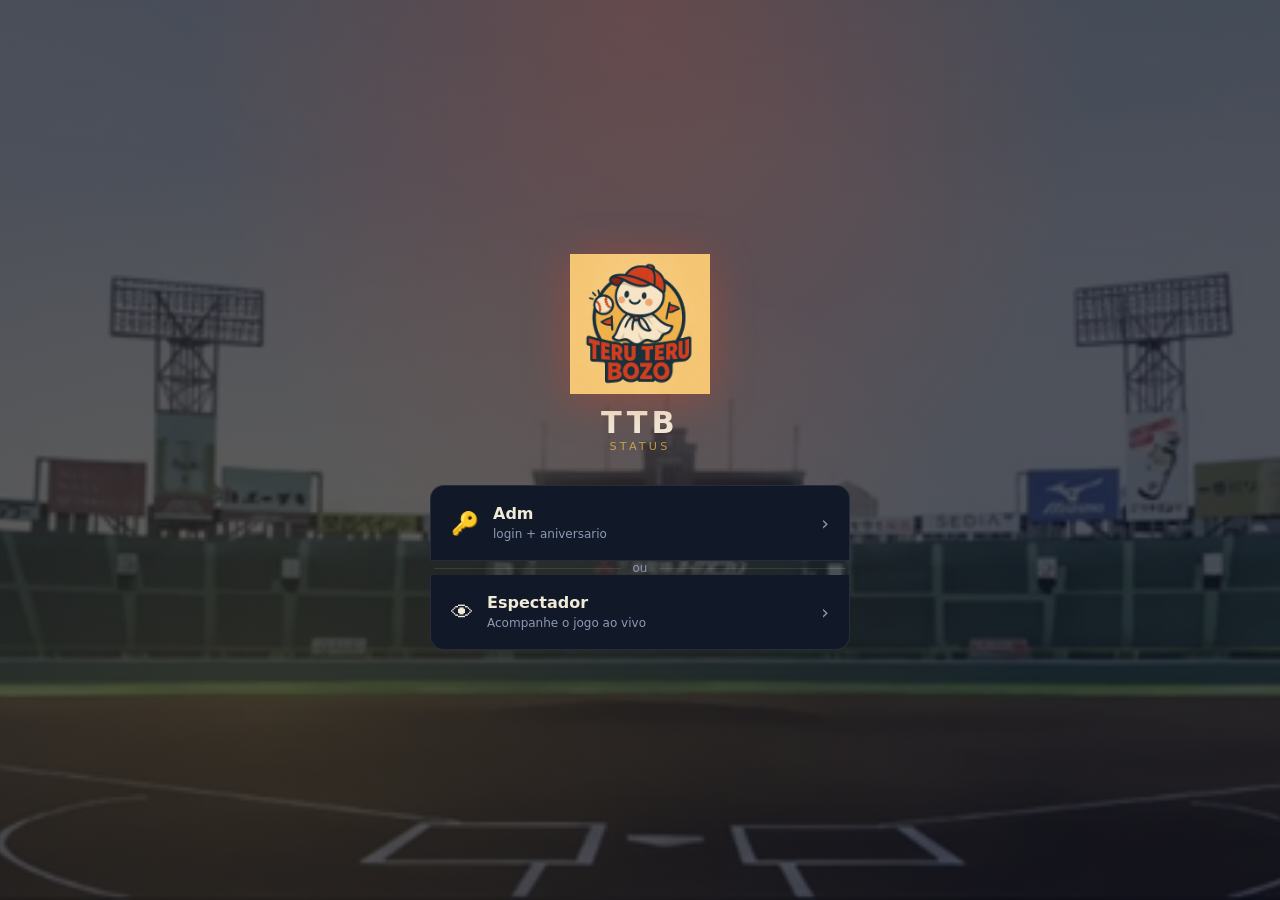
<file: index.html>
<!doctype html>
<html lang="pt-BR" data-page="lineup">
  <head>
    <meta charset="UTF-8" />
    <meta name="viewport" content="width=device-width, initial-scale=1.0" />
    <title>Simulador de Lineup de Baseball</title>
    <link rel="stylesheet" href="styles.css?v=20" />
    <script src="auth.js?v=4"></script>
    <script>checkAuth();</script>
  </head>
  <body>
    <main class="app-shell">
      <section class="toolbar" aria-label="Controles do lineup">
        <div>
          <p class="eyebrow">Baseball Lineup</p>
          <h1>Lineup do jogo</h1>
        </div>

        <div class="toolbar-center">
          <nav class="tab-nav" aria-label="Abas">
            <a class="tab-btn is-active" href="index.html">Lineup</a>
            <a class="tab-btn" href="status.html">Status</a>
            <a class="tab-btn" href="status.html?view=history">Histórico</a>
            <a class="tab-btn tab-btn-teste" href="teste.html">Teste</a>
            <a class="tab-btn" href="stats.html">Stats</a>
            <a class="tab-btn" href="misto.html">Misto</a>
          </nav>
        </div>

        <div class="toolbar-actions">
          <button class="btn-logout" type="button">Sair</button>
          <button id="drawerToggle" type="button" aria-controls="lineupPanel" aria-expanded="false">
            <span class="label-full">Jogadores</span>
            <span class="label-short">Elenco</span>
          </button>
          <button id="clearField" type="button">
            <span class="label-full">Limpar</span>
            <span class="label-short">Limpar</span>
          </button>
          <button id="clearPositions" type="button" title="Remove jogadores das posições mas mantém o mesmo lineup">
            <span class="label-full">Limpar posições</span>
            <span class="label-short">L. Pos.</span>
          </button>
          <button id="resetLineup" type="button">
            <span class="label-full">Recarregar</span>
            <span class="label-short">Reset</span>
          </button>
          <button id="autoFill" type="button" title="Preenche as posições vazias automaticamente usando as tags de posição (P, C, IF, OF, UT) e o AVG de cada jogador">
            <span class="label-full">Auto-preencher</span>
            <span class="label-short">Auto</span>
          </button>
          <button id="undoLineup" type="button" title="Desfazer última alteração (Ctrl+Z)" disabled>
            <span class="label-full">↩ Desfazer</span>
            <span class="label-short">↩</span>
          </button>
          <input
            id="exportFileName"
            class="export-name-input"
            type="text"
            placeholder="Nome do arquivo (opcional)"
            title="Nome do arquivo da imagem exportada. Se vazio, usa lineup-ttb.png"
            maxlength="80"
            autocomplete="off"
          />
          <button id="exportLineup" type="button">
            <span class="label-full">Exportar</span>
            <span class="label-short">Export.</span>
          </button>
          <button id="saveLineup" type="button" hidden>
            <span class="label-full">Salvar Line Up</span>
            <span class="label-short">Salvar</span>
          </button>
        </div>
      </section>

      <!-- Switcher de lineup por jogador -->
      <div id="lineupSwitcher" class="lineup-switcher" hidden></div>

      <!-- LINEUP TAB -->
      <section id="lineupTab" class="simulator" aria-label="Campo de baseball">
        <div class="field-wrap" aria-label="Campo de baseball com jogadores posicionados">
          <div class="field">
            <div class="grass-stripe stripe-one"></div>
            <div class="grass-stripe stripe-two"></div>
            <div class="grass-stripe stripe-three"></div>
            <div class="infield-skin"></div>
            <div class="foul-line foul-left"></div>
            <div class="foul-line foul-right"></div>
            <div class="base-path path-first"></div>
            <div class="base-path path-third"></div>
            <div class="outfield-arc"></div>
            <div class="infield-diamond"></div>
            <div class="mound" title="Pitcher"></div>
            <div class="base base-home" title="Home plate"></div>
            <div class="base base-first" title="Primeira base"></div>
            <div class="base base-second" title="Segunda base"></div>
            <div class="base base-third" title="Terceira base"></div>
            <div id="fieldSlots"></div>
          </div>
        </div>

        <aside id="lineupPanel" class="lineup-panel is-collapsed" aria-label="Selecionar jogadores e posicoes">
          <div class="panel-heading">
            <h2>Jogadores</h2>
            <span id="rosterCount">0 players</span>
            <button id="drawerClose" class="panel-close" type="button" aria-controls="lineupPanel">Fechar</button>
          </div>

          <div class="dh-mode" aria-label="Escolher modo de lineup">
            <button id="noDhMode" type="button" class="mode-button is-active">Sem DH</button>
            <button id="dhMode" type="button" class="mode-button">Com DH</button>
          </div>

          <div id="selectedPlayer" class="selected-player"></div>

          <div class="position-picker">
            <h3>Escolher posicao</h3>
            <div id="positionButtons" class="position-buttons"></div>
          </div>

          <div class="roster-search-wrap">
            <input
              id="rosterSearch"
              class="roster-search"
              type="search"
              placeholder="Buscar por nome ou camisa..."
              autocomplete="off"
            />
          </div>

          <div id="rosterFilterBar" class="pos-filter-bar pos-filter-bar-global"></div>

          <div class="roster-sort-wrap">
            <label for="rosterSort">Ordenar por</label>
            <select id="rosterSort" class="roster-sort-select">
              <option value="default">Padrão</option>
              <option value="name">Nome (A-Z)</option>
              <option value="avg">Média (maior primeiro)</option>
              <option value="number">Camisa</option>
            </select>
          </div>

          <div class="roster-controls">
            <button id="moveAllToBanco" type="button" class="roster-ctrl-btn" title="Mover todos os jogadores do Lineup para o Banco">⬇ Todos ao banco</button>
            <button id="addPlayerToggle" type="button" class="roster-ctrl-btn roster-ctrl-add">+ Jogador</button>
          </div>

          <div id="addPlayerPanel" class="add-player-panel" hidden>
            <div class="add-player-row">
              <input id="newPlayerName" type="text" placeholder="Nome" class="add-player-name-input" autocomplete="off" />
              <input id="newPlayerNumber" type="text" inputmode="numeric" placeholder="#" class="add-player-num-input" maxlength="3" autocomplete="off" />
            </div>
            <div class="add-player-tags-row">
              <span class="add-player-tags-label">Posições:</span>
              <div class="add-player-tags">
                <button type="button" class="pos-tag-btn" data-tag="P" title="Pitcher">P</button>
                <button type="button" class="pos-tag-btn" data-tag="C" title="Catcher">C</button>
                <button type="button" class="pos-tag-btn" data-tag="IF" title="Infield (1B, 2B, 3B, SS)">IF</button>
                <button type="button" class="pos-tag-btn" data-tag="OF" title="Outfield (LF, CF, RF)">OF</button>
                <button type="button" class="pos-tag-btn" data-tag="UT" title="Utility — pode jogar em várias posições">UT</button>
              </div>
            </div>
            <div class="add-player-submit-row">
              <button type="button" id="addPlayerSave" class="add-player-save-btn">Adicionar</button>
              <button type="button" id="addPlayerCancel" class="add-player-cancel-btn">Cancelar</button>
            </div>
          </div>

          <div id="playerRoster" class="player-roster"></div>
        </aside>
      </section>

    </main>

    <script src="lineup-data.js?v=5"></script>
    <script src="app.js?v=28"></script>
    <script src="lineup-sync.js?v=5"></script>
  </body>
</html>
</file>
<file: styles.css>
:root {
  color-scheme: dark;
  font-family:
    Inter, ui-sans-serif, system-ui, -apple-system, BlinkMacSystemFont, "Segoe UI",
    sans-serif;
  background: transparent;
  color: #f0ead8;
  --panel: #111827;
  --panel-soft: #1c2b3a;
  --line: rgba(255, 255, 255, 0.12);
  --field: #347a4d;
  --field-dark: #21563a;
  --dirt: #b57642;
  --dirt-dark: #875433;
  --chalk: rgba(255, 255, 255, 0.78);
  --accent:  #f6c347;   /* dourado do logo */
  --accent2: #d43a22;   /* vermelho-laranja do boné/texto */
  --navy:    #1a2638;   /* navy escuro da placa do logo */
  --text-muted: #8b9ab5;
}

* {
  box-sizing: border-box;
}

body {
  min-height: 100vh;
  margin: 0;
  background-color: #0d1520;
  background-image:
    linear-gradient(rgba(10, 15, 28, 0.72), rgba(10, 15, 28, 0.72)),
    url('static/field.png');
  background-size: cover;
  background-position: center center;
  background-attachment: fixed;
}

button,
textarea {
  font: inherit;
}

button {
  cursor: pointer;
}

.app-shell {
  width: min(1500px, 100%);
  min-height: 100vh;
  margin: 0 auto;
  padding: 12px;
  position: relative;
}

.toolbar {
  display: flex;
  align-items: end;
  justify-content: space-between;
  gap: 14px;
  min-height: 58px;
  margin-bottom: 10px;
}

.eyebrow {
  margin: 0 0 4px;
  color: var(--accent);
  font-size: 0.72rem;
  font-weight: 900;
  letter-spacing: 0;
  text-transform: uppercase;
}

h1,
h2,
h3,
p {
  margin-top: 0;
}

h1 {
  margin-bottom: 0;
  font-size: clamp(1.55rem, 3vw, 2.45rem);
  line-height: 1;
}

.toolbar-actions {
  display: flex;
  gap: 8px;
  flex-wrap: wrap;
  justify-content: flex-end;
}

.toolbar-actions button,
.position-button,
.roster-player {
  border: 1px solid var(--line);
  border-radius: 8px;
  background: #1a2638;
  color: #f0ead8;
}

.toolbar-actions button {
  min-height: 38px;
  padding: 0 12px;
}

/* ── Campo de nome do arquivo exportado ── */
.export-name-input {
  min-height: 38px;
  padding: 0 10px;
  width: 190px;
  border: 1px solid var(--line);
  border-radius: 8px;
  background: #131d2c;
  color: #f0ead8;
  font: inherit;
  font-size: 0.85rem;
}

.export-name-input::placeholder {
  color: rgba(240, 234, 216, 0.45);
}

.export-name-input:focus {
  outline: none;
  border-color: rgba(246, 195, 71, 0.7);
  background: #1a2638;
}

.label-short {
  display: none;
}

.toolbar-actions button:hover,
.position-button:hover,
.roster-player:hover {
  border-color: rgba(246, 195, 71, 0.7);
  background: #1e304e;
}

/* ── Tabs ── */
.toolbar-center {
  flex: 1;
  display: flex;
  justify-content: center;
}

.tab-nav {
  display: flex;
  gap: 4px;
  border: 1px solid var(--line);
  border-radius: 10px;
  padding: 3px;
  background: #0a1020;
}

.tab-btn {
  min-height: 32px;
  padding: 0 18px;
  border: 0;
  border-radius: 7px;
  background: transparent;
  color: var(--text-muted);
  font-weight: 800;
  font-size: 0.88rem;
  transition: background 140ms, color 140ms;
  text-decoration: none;
  display: inline-flex;
  align-items: center;
}

.tab-btn.is-active {
  background: #1c2b3a;
  color: var(--accent);
}

/* ── Simulator (Lineup tab) ── */
.simulator {
  display: flex;
  align-items: stretch;
  min-height: calc(100vh - 86px);
}

.field-wrap {
  flex: 1;
  min-width: 0;
  display: grid;
  place-items: center;
  min-height: calc(100vh - 86px);
  border: 1px solid var(--line);
  background: #05a854;
  overflow: hidden;
}

.field {
  position: relative;
  width: min(calc(100vw - 28px), calc(100vh - 100px), 1040px);
  min-width: min(100%, 480px);
  aspect-ratio: 1;
  height: auto;
  overflow: hidden;
  background:
    radial-gradient(circle at 50% 63%, rgba(0, 0, 0, 0.06), transparent 23%),
    linear-gradient(120deg, #05ad58 0%, #049b50 100%);
}

/* Terra do infield: caixa centrada em 50% cobrindo o diamante (24..76 / 34..86)
   com folga uniforme; losango do clip perfeitamente simétrico nos 4 vértices. */
.infield-skin {
  position: absolute;
  z-index: 1;
  left: 18%;
  top: 28%;
  width: 64%;
  height: 64%;
  background: radial-gradient(circle at 50% 90.6%, #c39761 0 78%, transparent 78.3%);
  clip-path: polygon(50% 9.4%, 90.6% 50%, 50% 90.6%, 9.4% 50%);
  filter: drop-shadow(0 6px 0 rgba(0, 0, 0, 0.08));
}

.field::before {
  content: "";
  position: absolute;
  z-index: 2;
  left: 50%;
  top: 41%;
  width: 38%;
  height: 38%;
  transform: translateX(-50%) rotate(45deg);
  background: #05a854;
  border: 3px solid rgba(255, 255, 255, 0.06);
  border-radius: 8px 8px 44% 8px;
}

.field::after {
  content: "";
  position: absolute;
  z-index: 2;
  left: 50%;
  bottom: 5.5%;
  width: 17%;
  height: 17%;
  border-radius: 50%;
  background: #c39761;
  transform: translateX(-50%);
}

/* Faixas de corte da grama: duas camadas espelhadas em 45°/-45° a partir do
   home, formando um "V" simétrico. Antes eram três camadas em ângulos
   quebrados (22°, 42°, -24°) que se cruzavam e deixavam o campo torto. */
.grass-stripe {
  position: absolute;
  inset: -25%;
  opacity: 0.08;
  background: repeating-linear-gradient(
    45deg,
    transparent 0 46px,
    rgba(255, 255, 255, 0.23) 46px 92px
  );
}

.stripe-two {
  background: repeating-linear-gradient(
    -45deg,
    transparent 0 46px,
    rgba(255, 255, 255, 0.23) 46px 92px
  );
}

/* Terceira camada removida do visual — mantida oculta para não quebrar o HTML */
.stripe-three {
  display: none;
}

/* Semicírculo real centrado no home plate: raio 46%, base em top+height = 86% */
.outfield-arc {
  position: absolute;
  z-index: 2;
  left: 50%;
  top: 40%;
  width: 92%;
  height: 46%;
  transform: translateX(-50%);
  border-top: 5px solid rgba(195, 151, 97, 0.88);
  border-radius: 50% 50% 0 0;
}

/* Quadrado girado 45°: diagonal de 52% → lado 36.77%, centro em (50%, 60%) */
.infield-diamond {
  position: absolute;
  z-index: 3;
  left: 50%;
  top: 41.6%;
  width: 36.77%;
  aspect-ratio: 1;
  transform: translateX(-50%) rotate(45deg);
  border: 3px solid rgba(255, 255, 255, 0.9);
  background: transparent;
}

/* Todas as linhas partem exatamente do home plate (50%, 86% → bottom 14%) */
.foul-line,
.base-path {
  position: absolute;
  z-index: 4;
  left: 50%;
  bottom: 14%;
  height: 4px;
  margin-bottom: -2px;
  background: rgba(255, 255, 255, 0.92);
  transform-origin: left center;
}

.foul-left {
  width: 60%;
  transform: rotate(-135deg);
}

.foul-right {
  width: 60%;
  transform: rotate(-45deg);
}

/* 26% em X e 26% em Y → hipotenusa de 36.77% */
.base-path {
  width: 36.77%;
  background: rgba(255, 255, 255, 0.82);
}

.path-first {
  transform: rotate(-45deg);
}

.path-third {
  transform: rotate(-135deg);
}

.mound {
  position: absolute;
  z-index: 4;
  left: 50%;
  top: 61.3%;
  width: 8.5%;
  aspect-ratio: 1;
  border: 3px solid #0d1520;
  border-radius: 50%;
  background: #e8e8e8;
  transform: translate(-50%, -50%);
}

.base {
  position: absolute;
  z-index: 5;
  width: 5.8%;
  height: 5.8%;
  transform: translate(-50%, -50%) rotate(45deg);
  background: #fffbe7;
  border: 3px solid #0d1520;
}

.base-home {
  left: 50%;
  top: 86%;
  clip-path: polygon(0 0, 100% 0, 100% 72%, 50% 100%, 0 72%);
}

/* Diamante simétrico: home (50,86), 1ª (76,60), 2ª (50,34), 3ª (24,60).
   Meia-diagonal de 26% em X e em Y — ângulos de 45° reais no container quadrado. */
.base-first {
  left: 76%;
  top: 60%;
}

.base-second {
  left: 50%;
  top: 34%;
}

.base-third {
  left: 24%;
  top: 60%;
}

.field-slot {
  position: absolute;
  z-index: 6;
  display: grid;
  justify-items: center;
  width: 150px;
  min-height: 126px;
  border: 0;
  background: transparent;
  color: #f0ead8;
  padding: 0;
  text-align: center;
  transform: translate(-50%, -50%);
  transition: background 140ms ease, box-shadow 140ms ease, transform 140ms ease;
}

.field-slot:focus-visible {
  outline: 3px solid var(--accent);
  outline-offset: 4px;
}

.field-slot.is-empty {
  align-content: center;
  gap: 5px;
  border: 2px dashed rgba(255, 255, 255, 0.42);
  border-radius: 8px;
  background: rgba(14, 20, 18, 0.35);
  min-height: 78px;
}

.field-slot.is-empty:hover {
  background: rgba(246, 195, 71, 0.16);
}

.drag-active .field-slot,
.drag-active .position-button {
  box-shadow: 0 0 0 2px rgba(246, 195, 71, 0.42);
}

.field-slot.is-drop-hover,
.position-button.is-drop-hover {
  background: rgba(246, 195, 71, 0.24);
  box-shadow:
    0 0 0 3px rgba(246, 195, 71, 0.82),
    0 14px 30px rgba(0, 0, 0, 0.25);
}

.field-slot.is-drop-hover {
  transform: translate(-50%, -50%) scale(1.04);
}

.empty-position {
  display: inline-grid;
  place-items: center;
  width: 38px;
  height: 38px;
  border-radius: 50%;
  background: var(--accent);
  color: #1a2638;
  font-weight: 900;
}

.empty-label {
  max-width: 110px;
  overflow: hidden;
  color: #f0ead8;
  font-size: 0.74rem;
  font-weight: 800;
  text-overflow: ellipsis;
  white-space: nowrap;
}

.player-photo {
  width: 92px;
  height: 92px;
  border: 0;
  border-radius: 50%;
  background: #1c2b3a;
  box-shadow: 0 7px 18px rgba(0, 0, 0, 0.3);
  object-fit: cover;
}

.player-chip {
  display: grid;
  justify-items: center;
  gap: 2px;
  width: 150px;
  margin-top: 4px;
  border: 0;
  border-radius: 0;
  background: transparent;
  box-shadow: none;
  padding: 0;
}

.player-chip strong {
  display: inline-grid;
  place-items: center;
  width: 31px;
  height: 31px;
  margin-bottom: 3px;
  border: 2px solid #fff;
  border-radius: 50%;
  background: #0d1520;
  color: #fff;
  font-size: 0.8rem;
  line-height: 1;
}

.player-chip span {
  max-width: 150px;
  overflow: hidden;
  color: #0d1520;
  font-size: 0.96rem;
  font-weight: 900;
  line-height: 1.1;
  text-overflow: ellipsis;
  white-space: nowrap;
}

.player-chip em {
  color: #0d1520;
  font-size: 0.74rem;
  font-style: normal;
  font-weight: 800;
}

.lineup-panel {
  position: relative;
  width: 360px;
  flex-shrink: 0;
  max-height: calc(100vh - 86px);
  border-left: 1px solid var(--line);
  background: var(--panel);
  overflow: auto;
  padding: 14px 12px 12px;
  transition: width 200ms ease, opacity 200ms ease, padding 200ms ease;
}

.lineup-panel.is-collapsed {
  width: 0;
  padding: 0;
  opacity: 0;
  overflow: hidden;
  border-left: 0;
  pointer-events: none;
}

.dh-mode {
  display: grid;
  grid-template-columns: 1fr 1fr;
  gap: 7px;
  margin-bottom: 10px;
}

.mode-button {
  min-height: 36px;
  border: 1px solid var(--line);
  border-radius: 8px;
  background: #0d1520;
  color: #f0ead8;
}

.mode-button.is-active {
  border-color: var(--accent);
  background: #1c2b3a;
  color: var(--accent);
  font-weight: 900;
}

.panel-heading {
  display: flex;
  align-items: center;
  justify-content: space-between;
  gap: 12px;
  margin-bottom: 10px;
}

.panel-heading h2 {
  margin: 0;
  font-size: 1.08rem;
}

.panel-heading span {
  color: var(--text-muted);
  font-size: 0.82rem;
}

.panel-close {
  display: none;
  min-height: 36px;
  border: 1px solid var(--line);
  border-radius: 8px;
  background: #182436;
  color: #f0ead8;
  font-weight: 800;
  padding: 0 12px;
}

.selected-player {
  display: grid;
  grid-template-columns: 56px minmax(0, 1fr);
  gap: 10px;
  align-items: center;
  border: 1px solid rgba(246, 195, 71, 0.42);
  border-radius: 8px;
  background: #1a2438;
  padding: 10px;
  cursor: grab;
}

.selected-player.is-dragging,
.roster-player.is-dragging,
.field-slot.is-dragging {
  cursor: grabbing;
  opacity: 0.55;
}

.selected-photo,
.roster-photo {
  border-radius: 50%;
  object-fit: cover;
  background: #1c2b3a;
}

.selected-photo {
  width: 56px;
  height: 56px;
  border: 2px solid #f0ead8;
}

.selected-kicker {
  display: block;
  color: var(--accent);
  font-size: 0.7rem;
  font-weight: 900;
  text-transform: uppercase;
}

.selected-player strong,
.selected-player small {
  display: block;
  overflow: hidden;
  text-overflow: ellipsis;
  white-space: nowrap;
}

.selected-player strong {
  font-size: 1rem;
}

.selected-player small {
  color: var(--text-muted);
  font-size: 0.78rem;
}

.position-picker {
  margin-top: 14px;
}

.position-picker h3,
.roster-group h3 {
  margin: 0 0 8px;
  color: var(--accent);
  font-size: 0.78rem;
  font-weight: 900;
  text-transform: uppercase;
}

.position-buttons {
  display: grid;
  grid-template-columns: repeat(5, minmax(0, 1fr));
  gap: 7px;
}

.position-button {
  display: grid;
  gap: 3px;
  min-height: 50px;
  padding: 6px;
  text-align: center;
  transition: background 140ms ease, box-shadow 140ms ease;
}

.position-button strong {
  color: var(--accent);
  font-size: 0.78rem;
}

.position-button span {
  overflow: hidden;
  color: #f0ead8;
  font-size: 0.66rem;
  font-weight: 800;
  text-overflow: ellipsis;
  white-space: nowrap;
}

.player-roster {
  display: grid;
  gap: 12px;
  margin-top: 12px;
}

.roster-grid {
  display: grid;
  grid-template-columns: 1fr;
  gap: 6px;
}

.roster-player {
  position: relative;
  display: grid;
  grid-template-columns: 48px minmax(0, 1fr) 76px;
  grid-template-areas:
    "photo name order"
    "photo number order"
    "photo status order";
  gap: 3px 10px;
  align-items: center;
  width: 100%;
  min-height: 62px;
  padding: 8px 10px;
  text-align: left;
  cursor: grab;
  user-select: none;
}

.roster-player.is-selected {
  border-color: var(--accent);
  background: #1c2b3a;
}

.roster-photo {
  grid-area: photo;
  width: 44px;
  height: 44px;
  border: 2px solid rgba(255, 255, 255, 0.68);
}

.roster-name {
  grid-area: name;
  overflow: hidden;
  font-size: 0.98rem;
  font-weight: 900;
  line-height: 1.12;
  text-overflow: ellipsis;
  white-space: nowrap;
}

.roster-number {
  grid-area: number;
  color: var(--accent);
  font-size: 0.78rem;
  font-weight: 900;
}

.roster-status {
  grid-area: status;
  color: var(--text-muted);
  font-size: 0.78rem;
  font-weight: 800;
  line-height: 1.12;
  overflow-wrap: anywhere;
}

.batting-order-control {
  grid-area: order;
  display: grid;
  gap: 3px;
  color: var(--text-muted);
  font-size: 0.7rem;
  font-weight: 900;
  line-height: 1;
  text-transform: uppercase;
}

.batting-order-badge {
  grid-area: order;
  display: inline-grid;
  place-items: center;
  min-width: 28px;
  height: 28px;
  border-radius: 50%;
  background: rgba(246, 195, 71, 0.15);
  border: 1px solid rgba(246, 195, 71, 0.4);
  color: var(--accent);
  font-size: 0.72rem;
  font-weight: 900;
  line-height: 1;
}

.batting-order-control select {
  width: 100%;
  min-height: 38px;
  border: 1px solid rgba(246, 195, 71, 0.55);
  border-radius: 6px;
  background: #0d1520;
  color: var(--accent);
  font-weight: 900;
  padding: 0 4px;
}

.lineup-empty-hint {
  display: flex;
  align-items: center;
  justify-content: center;
  text-align: center;
  min-height: 72px;
  padding: 14px 16px;
  margin: 0 0 6px;
  border: 2px dashed rgba(246, 195, 71, 0.3);
  border-radius: 8px;
  color: var(--text-muted);
  font-size: 0.8rem;
  font-weight: 700;
  pointer-events: none;
}

.roster-group.is-lineup {
  min-height: 60px;
}

.drag-active .roster-group.is-lineup {
  outline: 1px dashed rgba(246, 195, 71, 0.3);
  outline-offset: 4px;
  border-radius: 8px;
}

.drag-active .lineup-empty-hint {
  border-color: rgba(246, 195, 71, 0.55);
  color: var(--accent);
}

.roster-group.is-lineup.is-drop-hover {
  outline: 2px dashed rgba(246, 195, 71, 0.7);
  outline-offset: 4px;
  border-radius: 8px;
  background: rgba(246, 195, 71, 0.05);
}

.roster-group.is-lineup.is-drop-hover .lineup-empty-hint {
  border-color: var(--accent);
  color: var(--accent);
}

.roster-group.is-banco .lineup-empty-hint {
  border-color: rgba(96, 210, 200, 0.3);
  color: #60d2c8;
}

.roster-group.is-banco.is-drop-hover .lineup-empty-hint {
  border-color: #60d2c8;
}

.lineup-remove-btn {
  position: absolute;
  top: 3px;
  right: 3px;
  width: 18px;
  height: 18px;
  border: 1px solid rgba(255, 255, 255, 0.1);
  border-radius: 3px;
  background: rgba(0, 0, 0, 0.25);
  color: rgba(255, 140, 140, 0.6);
  font-size: 0.88rem;
  line-height: 1;
  cursor: pointer;
  padding: 0;
  opacity: 0;
  display: flex;
  align-items: center;
  justify-content: center;
  transition: opacity 140ms, background 140ms, color 140ms;
  z-index: 2;
}

.roster-player:hover .lineup-remove-btn {
  opacity: 1;
}

.lineup-remove-btn:hover {
  background: rgba(200, 50, 50, 0.55);
  color: #fff;
  border-color: rgba(200, 50, 50, 0.7);
}

.lineup-to-banco-btn {
  position: absolute;
  top: 3px;
  right: 24px;
  width: 18px;
  height: 18px;
  border: 1px solid rgba(255, 255, 255, 0.1);
  border-radius: 3px;
  background: rgba(0, 0, 0, 0.25);
  color: rgba(100, 180, 240, 0.7);
  font-size: 0.7rem;
  font-weight: 700;
  line-height: 1;
  cursor: pointer;
  padding: 0;
  opacity: 0;
  display: flex;
  align-items: center;
  justify-content: center;
  transition: opacity 140ms, background 140ms, color 140ms;
  z-index: 2;
}

.roster-player:hover .lineup-to-banco-btn {
  opacity: 1;
}

.lineup-to-banco-btn:hover {
  background: rgba(40, 120, 200, 0.55);
  color: #fff;
  border-color: rgba(40, 120, 200, 0.7);
}

/* ── Controles do roster (todos ao banco + add jogador) ── */
.roster-controls {
  display: flex;
  gap: 6px;
  padding: 6px 12px;
}

.roster-ctrl-btn {
  flex: 1;
  padding: 6px 8px;
  border: 1px solid rgba(255,255,255,0.1);
  border-radius: 5px;
  background: rgba(255,255,255,0.06);
  color: rgba(220,220,220,0.85);
  font-size: 0.76rem;
  cursor: pointer;
  transition: background 140ms, color 140ms;
}

.roster-ctrl-btn:hover {
  background: rgba(255,255,255,0.12);
  color: #fff;
}

.roster-ctrl-add {
  color: var(--accent, #f6c347);
  border-color: rgba(246,195,71,0.25);
}

.roster-ctrl-add:hover {
  background: rgba(246,195,71,0.12);
}

/* ── Painel de adicionar jogador ── */
.add-player-panel {
  margin: 0 12px 8px;
  padding: 12px;
  background: rgba(255,255,255,0.04);
  border: 1px solid rgba(255,255,255,0.1);
  border-radius: 6px;
  display: flex;
  flex-direction: column;
  gap: 8px;
}

.add-player-row {
  display: flex;
  gap: 6px;
}

.add-player-name-input {
  flex: 1;
  padding: 7px 10px;
  background: rgba(255,255,255,0.07);
  border: 1px solid rgba(255,255,255,0.12);
  border-radius: 5px;
  color: #fff;
  font-size: 0.82rem;
}

.add-player-num-input {
  width: 52px;
  padding: 7px 8px;
  background: rgba(255,255,255,0.07);
  border: 1px solid rgba(255,255,255,0.12);
  border-radius: 5px;
  color: #fff;
  font-size: 0.82rem;
  text-align: center;
}

.add-player-name-input:focus,
.add-player-num-input:focus {
  outline: none;
  border-color: rgba(246,195,71,0.4);
}

.add-player-tags-row {
  display: flex;
  align-items: center;
  gap: 6px;
  flex-wrap: wrap;
}

.add-player-tags-label {
  font-size: 0.74rem;
  color: rgba(200,200,200,0.6);
}

.add-player-tags {
  display: flex;
  gap: 4px;
}

.pos-tag-btn {
  padding: 3px 8px;
  border: 1px solid rgba(255,255,255,0.15);
  border-radius: 12px;
  background: transparent;
  color: rgba(200,200,200,0.7);
  font-size: 0.72rem;
  font-weight: 600;
  cursor: pointer;
  transition: background 120ms, color 120ms, border-color 120ms;
}

.pos-tag-btn:hover {
  background: rgba(255,255,255,0.08);
  color: #fff;
}

.pos-tag-btn.is-active {
  background: rgba(246,195,71,0.2);
  border-color: rgba(246,195,71,0.6);
  color: #f6c347;
}

.add-player-submit-row {
  display: flex;
  gap: 6px;
}

.add-player-save-btn {
  flex: 1;
  padding: 7px;
  border-radius: 5px;
  border: none;
  background: var(--accent, #f6c347);
  color: #0d1520;
  font-weight: 700;
  font-size: 0.8rem;
  cursor: pointer;
}

.add-player-save-btn:hover { background: #ffd96e; }

.add-player-cancel-btn {
  padding: 7px 14px;
  border-radius: 5px;
  border: 1px solid rgba(255,255,255,0.12);
  background: transparent;
  color: rgba(200,200,200,0.7);
  font-size: 0.8rem;
  cursor: pointer;
}

.add-player-cancel-btn:hover { background: rgba(255,255,255,0.06); color: #fff; }

/* ── Filtro de posição no Elenco ── */
.pos-filter-bar {
  display: flex;
  gap: 4px;
  padding: 6px 8px 4px;
  flex-wrap: wrap;
}

.pos-filter-btn {
  padding: 2px 9px;
  border: 1px solid rgba(255,255,255,0.12);
  border-radius: 10px;
  background: transparent;
  color: rgba(180,180,180,0.65);
  font-size: 0.71rem;
  font-weight: 600;
  cursor: pointer;
  transition: background 120ms, color 120ms;
}

.pos-filter-btn:hover {
  background: rgba(255,255,255,0.07);
  color: #fff;
}

.pos-filter-btn.is-active {
  background: rgba(246,195,71,0.18);
  border-color: rgba(246,195,71,0.55);
  color: #f6c347;
}

/* ── Filtro global de posição (afeta Lineup/Banco/Elenco) ── */
.pos-filter-bar-global {
  padding: 0 0 8px;
}

/* ── Ordenação do elenco/banco ── */
.roster-sort-wrap {
  display: flex;
  align-items: center;
  gap: 6px;
  padding: 0 0 8px;
}

.roster-sort-wrap label {
  font-size: 0.71rem;
  font-weight: 600;
  color: var(--text-muted);
  white-space: nowrap;
}

.roster-sort-select {
  flex: 1;
  background: rgba(255, 255, 255, 0.06);
  border: 1px solid var(--line);
  border-radius: 6px;
  color: #f0ead8;
  padding: 5px 8px;
  font-size: 0.78rem;
  outline: none;
  cursor: pointer;
  transition: border-color 0.15s;
}

.roster-sort-select:focus {
  border-color: rgba(246, 195, 71, 0.6);
}

/* ── Tags de posição nos cards ── */
.roster-pos-tags {
  display: flex;
  gap: 3px;
  flex-wrap: wrap;
}

.roster-pos-tag {
  padding: 1px 5px;
  border-radius: 8px;
  background: rgba(246,195,71,0.12);
  border: 1px solid rgba(246,195,71,0.3);
  color: rgba(246,195,71,0.85);
  font-size: 0.62rem;
  font-weight: 700;
  line-height: 1.4;
}

/* ── Editor de tags inline no card (Elenco) ── */
.card-tag-editor {
  display: flex;
  gap: 3px;
  flex-wrap: wrap;
  padding: 4px 0 2px;
  border-top: 1px solid rgba(255,255,255,0.06);
  margin-top: 3px;
}

.card-tag-btn {
  padding: 2px 6px;
  border: 1px solid rgba(255,255,255,0.1);
  border-radius: 8px;
  background: transparent;
  color: rgba(160,160,160,0.55);
  font-size: 0.62rem;
  font-weight: 700;
  cursor: pointer;
  transition: background 100ms, color 100ms, border-color 100ms;
  line-height: 1.4;
}

.card-tag-btn:hover {
  background: rgba(255,255,255,0.07);
  color: rgba(220,220,220,0.9);
}

.card-tag-btn.is-active {
  background: rgba(246,195,71,0.15);
  border-color: rgba(246,195,71,0.5);
  color: #f6c347;
}

.is-spectator .card-tag-editor,
.is-viewing-other .card-tag-editor {
  pointer-events: none;
  opacity: 0.5;
}

/* ── Esconder controles em modo espectador / visualizando outro ── */
.is-spectator .roster-controls,
.is-spectator .add-player-panel,
.is-viewing-other .roster-controls,
.is-viewing-other .add-player-panel {
  display: none;
}

.is-spectator .lineup-to-banco-btn,
.is-viewing-other .lineup-to-banco-btn {
  display: none;
}

.roster-group.is-lineup .roster-player.is-drag-above::before,
.roster-group.is-lineup .roster-player.is-drag-below::after {
  content: "";
  position: absolute;
  left: 0;
  right: 0;
  height: 2px;
  background: var(--accent);
  border-radius: 2px;
  pointer-events: none;
}

.roster-group.is-lineup .roster-player.is-drag-above::before {
  top: -3px;
}

.roster-group.is-lineup .roster-player.is-drag-below::after {
  bottom: -3px;
}

.roster-group.is-lineup .roster-grid {
  grid-template-columns: 1fr;
  gap: 4px;
}

.roster-group.is-lineup .roster-player {
  grid-template-columns: 34px minmax(0, 1fr) 56px;
  min-height: 44px;
  padding: 5px 8px;
}

.roster-group.is-lineup .roster-photo {
  width: 32px;
  height: 32px;
}

.roster-group.is-lineup .roster-name {
  font-size: 0.84rem;
}

.roster-group.is-lineup .roster-status,
.roster-group.is-lineup .roster-number {
  font-size: 0.66rem;
  line-height: 1.05;
}

.roster-group.is-lineup .batting-order-control select {
  min-height: 28px;
}

.roster-group.is-lineup .batting-order-control {
  font-size: 0.58rem;
}

.roster-group.is-elenco .roster-grid {
  grid-template-columns: repeat(3, minmax(0, 1fr));
  gap: 8px;
}

.roster-group.is-elenco .roster-player {
  grid-template-columns: 38px minmax(0, 1fr);
  grid-template-areas:
    "photo name"
    "photo number"
    "photo status";
  min-height: 58px;
  padding: 7px;
}

.roster-group.is-elenco .roster-photo {
  width: 38px;
  height: 38px;
}

.roster-group.is-elenco .roster-name {
  font-size: 0.8rem;
}

.roster-group.is-elenco .roster-number,
.roster-group.is-elenco .roster-status {
  font-size: 0.7rem;
}

dialog {
  width: min(720px, calc(100vw - 32px));
  border: 1px solid var(--line);
  border-radius: 8px;
  background: #0f1824;
  color: #fff;
  padding: 0;
}

dialog::backdrop {
  background: rgba(0, 0, 0, 0.62);
}

.dialog-header {
  display: flex;
  align-items: center;
  justify-content: space-between;
  gap: 12px;
  padding: 14px 16px;
  border-bottom: 1px solid var(--line);
}

.dialog-header h2 {
  margin: 0;
}

.icon-button {
  min-width: 38px;
  min-height: 38px;
  border: 1px solid var(--line);
  border-radius: 8px;
  background: #182436;
  color: #f0ead8;
  padding: 0;
}

textarea {
  display: block;
  width: calc(100% - 32px);
  height: 360px;
  margin: 16px;
  border: 1px solid var(--line);
  border-radius: 8px;
  background: #080e1a;
  color: #e8edf8;
  font: 0.9rem/1.5 Consolas, "Courier New", monospace;
  padding: 12px;
  resize: vertical;
}

@media (max-width: 1120px) {
  .field {
    width: min(calc(100vw - 28px), 820px);
  }

  .player-photo {
    width: 76px;
    height: 76px;
  }

  .lineup-panel {
    width: 320px;
  }

  .roster-group.is-elenco .roster-grid {
    grid-template-columns: repeat(2, minmax(0, 1fr));
  }
}

@media (max-width: 720px) {
  .app-shell {
    padding: 8px;
    padding-bottom: max(8px, env(safe-area-inset-bottom));
  }

  .toolbar {
    align-items: stretch;
    flex-direction: column;
    gap: 10px;
    min-height: auto;
  }

  .toolbar-actions {
    display: grid;
    grid-template-columns: repeat(4, minmax(0, 1fr));
    justify-content: stretch;
  }

  .toolbar-center {
    width: 100%;
  }

  .tab-nav {
    display: grid;
    grid-template-columns: repeat(3, minmax(0, 1fr));
    width: 100%;
  }

  .tab-btn {
    justify-content: center;
    min-height: 40px;
    padding: 0 8px;
  }

  .toolbar-actions button {
    min-height: 44px;
    padding: 0 8px;
  }

  .export-name-input {
    grid-column: 1 / -1;
    width: 100%;
    min-height: 44px;
  }

  .simulator,
  .field-wrap {
    min-height: auto;
  }

  .simulator {
    display: block;
  }

  .field-wrap {
    border-radius: 10px;
  }

  .field {
    width: min(calc(100vw - 16px), 620px);
    width: min(calc(100vw - 16px), calc(100svh - 168px), 620px);
    min-width: 0;
  }

  .field-slot {
    width: clamp(62px, 17vw, 84px);
    min-height: clamp(58px, 16vw, 84px);
  }

  .field-slot.is-empty {
    min-height: 54px;
  }

  .player-photo {
    width: clamp(36px, 10vw, 46px);
    height: clamp(36px, 10vw, 46px);
  }

  .player-chip {
    width: clamp(62px, 17vw, 84px);
    padding: 2px 3px;
  }

  .player-chip span {
    max-width: 100%;
    font-size: 0.6rem;
  }

  .player-chip strong {
    width: 25px;
    height: 25px;
    font-size: 0.68rem;
  }

  .position-buttons {
    grid-template-columns: repeat(5, minmax(0, 1fr));
    gap: 8px;
  }

  .position-button {
    min-height: 58px;
    padding: 8px 4px;
  }

  .position-button strong {
    font-size: 0.72rem;
  }

  .position-button span {
    font-size: 0.62rem;
  }

  .lineup-panel {
    position: fixed;
    inset: 0;
    z-index: 20;
    width: 100vw;
    max-height: 100vh;
    border-radius: 0;
    padding: 18px 12px 86px;
    opacity: 1;
    transition: transform 200ms ease, opacity 200ms ease;
    transform: translateY(0);
  }

  .lineup-panel.is-collapsed {
    width: 100vw;
    transform: translateY(100%);
    opacity: 0;
    pointer-events: none;
  }

  .panel-heading {
    position: sticky;
    top: 0;
    z-index: 3;
    background: var(--panel);
    padding-bottom: 8px;
  }

  .panel-close {
    display: inline-flex;
    align-items: center;
    justify-content: center;
  }

  .selected-player {
    grid-template-columns: 48px minmax(0, 1fr);
    padding: 8px;
  }

  .selected-photo {
    width: 48px;
    height: 48px;
  }

  .selected-player strong {
    font-size: 0.9rem;
  }

  .selected-player small {
    white-space: normal;
  }

  .roster-group.is-lineup .roster-player {
    grid-template-columns: 34px minmax(0, 1fr) 54px;
    min-height: 48px;
  }

  .roster-group.is-lineup .roster-name {
    font-size: 0.8rem;
  }

  .roster-group.is-elenco .roster-grid {
    grid-template-columns: repeat(2, minmax(0, 1fr));
  }

  .roster-group.is-elenco .roster-player {
    min-height: 64px;
  }

  .roster-player {
    grid-template-columns: 44px minmax(0, 1fr) 64px;
  }

}

@media (max-width: 480px) {
  h1 {
    font-size: 1.42rem;
  }

  .toolbar-actions {
    grid-template-columns: repeat(2, minmax(0, 1fr));
  }

  .toolbar-actions button {
    min-height: 42px;
    font-size: 0.82rem;
  }

  .label-full {
    display: none;
  }

  .label-short {
    display: inline;
  }

  .position-buttons {
    grid-template-columns: repeat(3, minmax(0, 1fr));
  }

  .lineup-panel {
    padding-inline: 10px;
  }

  .roster-group.is-elenco .roster-grid {
    grid-template-columns: 1fr;
  }

  .scoreboard-teams,
  .teste-add-row,
  .teste-atbat-header {
    flex-direction: column;
    align-items: stretch;
  }

  .team-name-input,
  .teste-input {
    max-width: none;
    width: 100%;
  }

  .status-batting-header {
    align-items: stretch;
    flex-direction: column;
  }

  .status-team-tabs {
    width: 100%;
  }

  .opponent-row {
    grid-template-columns: 24px 58px minmax(0, 1fr);
    padding: 5px;
  }

}

/* ═══════════════════════════════
   STATUS TAB
═══════════════════════════════ */

.status-view {
  padding: 16px 0;
  display: grid;
  gap: 16px;
}

/* Scoreboard */
.status-scoreboard {
  border: 1px solid var(--line);
  border-radius: 10px;
  background: var(--panel);
  overflow: hidden;
}

.scoreboard-teams {
  display: flex;
  gap: 8px;
  padding: 10px 12px 0;
}

.team-name-input {
  flex: 1;
  max-width: 180px;
  height: 32px;
  border: 1px solid var(--line);
  border-radius: 6px;
  background: #0a1020;
  color: var(--accent);
  font-weight: 900;
  font-size: 0.9rem;
  padding: 0 10px;
}

.scoreboard-wrap {
  overflow-x: auto;
  padding: 10px 12px 12px;
}

.scoreboard-table {
  width: 100%;
  border-collapse: collapse;
  font-size: 0.88rem;
  white-space: nowrap;
}

.scoreboard-table th,
.scoreboard-table td {
  text-align: center;
  padding: 6px 8px;
  border: 1px solid var(--line);
  min-width: 32px;
}

.scoreboard-table th {
  background: #0a1020;
  color: var(--text-muted);
  font-size: 0.76rem;
  font-weight: 900;
  text-transform: uppercase;
}

.scoreboard-table td[contenteditable] {
  cursor: text;
  outline: none;
}

.scoreboard-table td[contenteditable]:focus {
  background: #1c2b3a;
  color: var(--accent);
}

.scoreboard-table .team-label {
  font-weight: 900;
  text-align: left;
  color: var(--accent);
  min-width: 90px;
}

.scoreboard-table .score-rhe {
  font-weight: 900;
  background: #0a1020;
}

.scoreboard-table #awayRuns,
.scoreboard-table #homeRuns {
  color: var(--accent);
  font-size: 1rem;
}

/* Main grid: situation + batting order */
.status-main {
  display: grid;
  grid-template-columns: auto 1fr;
  gap: 16px;
  align-items: start;
}

/* Situation panel */
.status-situation {
  display: flex;
  flex-direction: column;
  gap: 14px;
  border: 1px solid var(--line);
  border-radius: 10px;
  background: var(--panel);
  padding: 14px;
  width: 260px;
}

/* Inning display */
.inning-display {
  display: flex;
  align-items: center;
  justify-content: center;
  gap: 10px;
}

.inning-btn {
  width: 28px;
  height: 28px;
  border: 1px solid var(--line);
  border-radius: 6px;
  background: #0a1020;
  color: #f0ead8;
  font-size: 1.1rem;
  padding: 0;
  line-height: 1;
}

.inning-info {
  display: flex;
  flex-direction: column;
  align-items: center;
  gap: 0;
}

.inning-half {
  font-size: 1.1rem;
  line-height: 1;
  color: var(--accent);
}

.inning-number {
  font-size: 2rem;
  font-weight: 900;
  line-height: 1;
  color: #f0ead8;
}

.inning-info small {
  color: var(--text-muted);
  font-size: 0.7rem;
  font-weight: 800;
  text-transform: uppercase;
}

/* Bases diamond */
.bases-diamond {
  position: relative;
  width: 100px;
  height: 100px;
  margin: 0 auto;
}

.base-btn {
  position: absolute;
  width: 26px;
  height: 26px;
  border: 2px solid rgba(255, 255, 255, 0.35);
  border-radius: 4px;
  background: transparent;
  cursor: pointer;
  padding: 0;
  transform: rotate(45deg);
  transition: background 120ms, border-color 120ms;
}

.base-btn.is-occupied {
  background: var(--accent);
  border-color: var(--accent);
}

.base-btn.base-second { top: 4px;  left: 50%; transform: translateX(-50%) rotate(45deg); }
.base-btn.base-third  { top: 37px; left: 4px; }
.base-btn.base-first  { top: 37px; right: 4px; }
.base-btn.base-home-marker {
  bottom: 4px;
  left: 50%;
  transform: translateX(-50%) rotate(45deg);
  background: rgba(255,255,255,0.25);
  border-color: rgba(255,255,255,0.25);
  cursor: default;
  pointer-events: none;
}

/* Count */
.count-display {
  display: flex;
  flex-direction: column;
  gap: 5px;
}

.count-row {
  display: flex;
  align-items: center;
  gap: 8px;
}

.count-label {
  width: 14px;
  font-size: 0.78rem;
  font-weight: 900;
  color: var(--text-muted);
  text-transform: uppercase;
}

.count-dots {
  display: flex;
  gap: 5px;
}

.count-dot {
  width: 14px;
  height: 14px;
  border-radius: 50%;
  border: 2px solid rgba(255,255,255,0.25);
  background: transparent;
  transition: background 120ms, border-color 120ms;
}

.count-dot.is-on {
  background: var(--accent);
  border-color: var(--accent);
}

.count-dot.is-on.is-out {
  background: #e05252;
  border-color: #e05252;
}

/* Pitch zone */
.pitch-area {
  display: flex;
  flex-direction: column;
  gap: 6px;
}

.pitch-area-label {
  font-size: 0.72rem;
  font-weight: 900;
  color: var(--text-muted);
  text-transform: uppercase;
  text-align: center;
}

.pitch-zone-wrapper {
  position: relative;
  width: min(224px, 100%);
  aspect-ratio: 1;
  height: auto;
  margin: 0 auto;
  background: rgba(255,255,255,0.04);
  border: 1px solid rgba(255,255,255,0.12);
  border-radius: 4px;
  box-shadow: inset 0 0 0 1px rgba(0,0,0,0.18);
  cursor: crosshair;
  touch-action: manipulation;
  user-select: none;
}

.pitch-zone-box {
  position: absolute;
  left: 20%;
  top: 16%;
  width: 60%;
  height: 68%;
  display: grid;
  grid-template-columns: repeat(3, 1fr);
  grid-template-rows: repeat(3, 1fr);
  border: 2px solid rgba(246, 195, 71, 0.65);
  border-radius: 2px;
  background: rgba(246, 195, 71, 0.035);
  overflow: hidden;
  pointer-events: none;
}

.pitch-zone-cell {
  border-right: 1px solid rgba(246, 195, 71, 0.5);
  border-bottom: 1px solid rgba(246, 195, 71, 0.5);
}

.pitch-zone-cell:nth-child(3n) {
  border-right: 0;
}

.pitch-zone-cell:nth-child(n + 7) {
  border-bottom: 0;
}

.pitch-dots {
  position: absolute;
  inset: 0;
  pointer-events: none;
}

.pitch-dot {
  position: absolute;
  width: 12px;
  height: 12px;
  border-radius: 50%;
  transform: translate(-50%, -50%);
  border: 1.5px solid rgba(0,0,0,0.4);
  box-shadow: 0 2px 5px rgba(0,0,0,0.32);
}

.pitch-dot.is-strike { background: #4caf7d; }
.pitch-dot.is-ball   { background: #e05252; }

@media (max-width: 720px) {
  .pitch-zone-wrapper {
    width: min(240px, 72vw);
  }
}

@media (max-width: 480px) {
  .pitch-zone-wrapper {
    width: min(260px, 82vw);
  }
}

/* ── Spray chart (aba Treino) ── */
.teste-field-row {
  display: flex;
  gap: 16px;
  margin-top: 8px;
  flex-wrap: wrap;
  align-items: flex-start;
  justify-content: center;
}

.spray-area {
  display: flex;
  flex-direction: column;
  gap: 6px;
  width: min(224px, 100%);
}

.spray-area-head {
  display: flex;
  align-items: center;
  justify-content: space-between;
  gap: 8px;
  min-height: 18px;
}

.spray-area-head .pitch-area-label {
  text-align: left;
  overflow: hidden;
  text-overflow: ellipsis;
  white-space: nowrap;
}

.spray-head-actions {
  display: flex;
  gap: 5px;
  flex-shrink: 0;
}

.spray-skip-btn {
  flex-shrink: 0;
  border: 1px solid rgba(255, 255, 255, 0.15);
  border-radius: 5px;
  background: transparent;
  color: var(--text-muted);
  font-size: 0.64rem;
  font-weight: 800;
  text-transform: uppercase;
  padding: 3px 7px;
  cursor: pointer;
  white-space: nowrap;
}

.spray-skip-btn:hover {
  background: #1e304e;
  color: #f0ead8;
}

.spray-skip-btn:disabled { opacity: 0.5; cursor: default; }

.spray-export-btn {
  border-color: rgba(246, 195, 71, 0.4);
  color: var(--accent);
}

.spray-field {
  position: relative;
  width: 100%;
  aspect-ratio: 1;
  border-radius: 6px;
  overflow: hidden;
  border: 1px solid rgba(255, 255, 255, 0.12);
  box-shadow: inset 0 0 0 1px rgba(0, 0, 0, 0.2);
  user-select: none;
  touch-action: manipulation;
}

.spray-field-svg {
  position: absolute;
  inset: 0;
  width: 100%;
  height: 100%;
  display: block;
}

.spray-field.is-marking {
  cursor: crosshair;
  outline: 2px solid var(--accent);
  outline-offset: -2px;
  box-shadow: 0 0 0 3px rgba(246, 195, 71, 0.25);
}

.spray-field.is-disabled {
  opacity: 0.5;
}

.spray-dots {
  position: absolute;
  inset: 0;
  pointer-events: none;
}

.spray-dot {
  position: absolute;
  width: 11px;
  height: 11px;
  border-radius: 50%;
  transform: translate(-50%, -50%);
  border: 1.5px solid rgba(0, 0, 0, 0.45);
  box-shadow: 0 2px 5px rgba(0, 0, 0, 0.35);
  background: var(--spray-c, #f6c347);
}

.spray-dot-hr {
  width: 13px;
  height: 13px;
  box-shadow: 0 0 8px rgba(224, 82, 79, 0.7), 0 2px 5px rgba(0, 0, 0, 0.35);
}

.spray-hint {
  position: absolute;
  left: 50%;
  bottom: 8px;
  transform: translateX(-50%);
  background: rgba(13, 21, 32, 0.9);
  color: var(--accent);
  font-size: 0.7rem;
  font-weight: 800;
  padding: 4px 10px;
  border-radius: 12px;
  white-space: nowrap;
  pointer-events: none;
  animation: spray-hint-pulse 1.4s ease-in-out infinite;
}

@keyframes spray-hint-pulse {
  0%, 100% { opacity: 0.75; }
  50%      { opacity: 1; }
}

.spray-legend {
  display: flex;
  flex-wrap: wrap;
  gap: 6px 12px;
  justify-content: center;
  font-size: 0.7rem;
  font-weight: 800;
  min-height: 14px;
}

.spray-leg-empty { color: var(--text-muted); font-weight: 700; }

@media (max-width: 720px) {
  .spray-area { width: min(240px, 72vw); }
}

@media (max-width: 480px) {
  .spray-area { width: min(260px, 82vw); }
}

/* Situation controls */
.situation-controls {
  display: grid;
  grid-template-columns: 1fr 1fr;
  gap: 5px;
}

.ctrl-btn {
  min-height: 34px;
  border: 1px solid var(--line);
  border-radius: 7px;
  background: #111827;
  color: #f0ead8;
  font-size: 0.8rem;
  font-weight: 800;
  padding: 0 8px;
  transition: background 120ms;
}

.ctrl-btn:hover { background: #1e304e; }
.ctrl-ball   { border-color: rgba(80, 180, 120, 0.5); color: #6bcf9e; }
.ctrl-strike { border-color: rgba(246,195,71,0.5);   color: var(--accent); }
.ctrl-hit    { border-color: rgba(76, 175, 125, 0.55); color: #4caf7d; }
.ctrl-out    { border-color: rgba(224, 82, 82, 0.5);  color: #e05252; }
.ctrl-next   { grid-column: 1 / -1; border-color: rgba(255,255,255,0.2); }
.ctrl-reset  { grid-column: 1 / -1; font-size: 0.72rem; color: var(--text-muted); }

/* Batting order (status) */
.status-batting {
  border: 1px solid var(--line);
  border-radius: 10px;
  background: var(--panel);
  padding: 14px;
}

.status-batting h3,
.status-log h3 {
  margin: 0 0 10px;
  color: var(--accent);
  font-size: 0.78rem;
  font-weight: 900;
  text-transform: uppercase;
}

.status-batting-header {
  display: flex;
  align-items: center;
  justify-content: space-between;
  gap: 10px;
  margin-bottom: 10px;
}

.status-batting-header h3 {
  margin: 0;
}

.status-team-tabs {
  display: inline-grid;
  grid-template-columns: 1fr 1fr;
  gap: 3px;
  padding: 3px;
  border: 1px solid var(--line);
  border-radius: 8px;
  background: #0a1020;
}

.status-team-tab {
  min-height: 28px;
  border: 0;
  border-radius: 6px;
  background: transparent;
  color: var(--text-muted);
  font-size: 0.74rem;
  font-weight: 900;
  padding: 0 9px;
}

.status-team-tab.is-active {
  background: #1c2b3a;
  color: var(--accent);
}

.status-batting-list {
  list-style: none;
  margin: 0;
  padding: 0;
  display: flex;
  flex-direction: column;
  gap: 4px;
}

.status-batter-item {
  display: flex;
  align-items: center;
  gap: 10px;
  padding: 7px 10px;
  border-radius: 7px;
  border: 1px solid transparent;
  font-size: 0.88rem;
  color: var(--text-muted);
}

.status-batter-item.is-current {
  background: #1c2b3a;
  border-color: var(--accent);
  color: #f0ead8;
  font-weight: 900;
}

.status-batter-num {
  width: 20px;
  color: var(--accent);
  font-weight: 900;
  font-size: 0.78rem;
  flex-shrink: 0;
}

.status-batter-pos {
  margin-left: auto;
  color: var(--text-muted);
  font-size: 0.72rem;
  font-weight: 800;
  flex-shrink: 0;
}

.opponent-lineup {
  display: flex;
  flex-direction: column;
  gap: 5px;
}

.opponent-row {
  display: grid;
  grid-template-columns: 28px 64px minmax(0, 1fr);
  gap: 6px;
  align-items: center;
  padding: 6px;
  border: 1px solid transparent;
  border-radius: 7px;
}

.opponent-row.is-current {
  background: #1c2b3a;
  border-color: var(--accent);
}

.opponent-order {
  color: var(--accent);
  font-size: 0.78rem;
  font-weight: 900;
}

.opponent-input {
  min-width: 0;
  height: 32px;
  border: 1px solid var(--line);
  border-radius: 6px;
  background: #0a1020;
  color: #f0ead8;
  font-size: 0.82rem;
  font-weight: 800;
  padding: 0 8px;
}

.opponent-input:focus {
  outline: none;
  border-color: rgba(246, 195, 71, 0.6);
}

/* Play log */
.status-log {
  border: 1px solid var(--line);
  border-radius: 10px;
  background: var(--panel);
  padding: 14px;
}

.log-input-row {
  display: flex;
  gap: 8px;
  margin-bottom: 12px;
}

.play-input {
  flex: 1;
  height: 38px;
  border: 1px solid var(--line);
  border-radius: 7px;
  background: #0a1020;
  color: #f0ead8;
  padding: 0 12px;
  font-size: 0.88rem;
}

.play-input:focus {
  outline: none;
  border-color: rgba(246,195,71,0.5);
}

.play-log-list {
  list-style: none;
  margin: 0;
  padding: 0;
  display: flex;
  flex-direction: column;
  gap: 5px;
  max-height: 300px;
  overflow-y: auto;
}

.play-log-item {
  display: flex;
  gap: 10px;
  padding: 7px 10px;
  border: 1px solid var(--line);
  border-radius: 6px;
  background: #0a1020;
  font-size: 0.84rem;
}

.play-log-meta {
  color: var(--accent);
  font-weight: 900;
  font-size: 0.76rem;
  white-space: nowrap;
  flex-shrink: 0;
}

.play-log-text {
  color: #f0ead8;
}

.scoreboard-table td.is-current-inning {
  background: rgba(246, 195, 71, 0.08);
  border-color: rgba(246, 195, 71, 0.4);
}

@media (max-width: 860px) {
  .status-main {
    grid-template-columns: 1fr;
  }

  .status-situation {
    width: 100%;
  }

  .toolbar-center {
    order: -1;
  }
}

/* ═══════════════════════════════
   TESTE TAB
═══════════════════════════════ */

.tab-btn-teste {
  border: 1px solid rgba(246, 195, 71, 0.3);
}

.tab-btn-teste.is-active {
  border-color: var(--accent);
}

.teste-view {
  padding: 16px 0;
  display: flex;
  flex-direction: column;
  gap: 16px;
}

.teste-intro {
  margin: 0;
  color: var(--text-muted);
  font-size: 0.85rem;
  line-height: 1.5;
  max-width: 640px;
}

/* ── Seletor de jogadores do elenco ── */
.ctrl-roster {
  border: 1px solid rgba(246, 195, 71, 0.4);
  color: var(--accent);
}

.roster-picker-drawer {
  position: fixed;
  inset: 0;
  background: rgba(6, 10, 20, 0.72);
  display: none;
  align-items: flex-start;
  justify-content: center;
  padding: 40px 16px;
  z-index: 60;
}

.roster-picker-drawer.is-open {
  display: flex;
}

.roster-picker-panel {
  width: min(440px, 100%);
  max-height: 80vh;
  display: flex;
  flex-direction: column;
  gap: 12px;
  padding: 16px;
  border: 1px solid var(--line);
  border-radius: 12px;
  background: var(--panel);
  box-shadow: 0 24px 60px rgba(0, 0, 0, 0.5);
}

.roster-picker-header {
  display: flex;
  align-items: center;
  justify-content: space-between;
}

.roster-picker-title {
  font-size: 0.9rem;
  font-weight: 900;
  color: var(--accent);
  text-transform: uppercase;
}

.roster-picker-close {
  width: 28px;
  height: 28px;
  border: 0;
  border-radius: 6px;
  background: transparent;
  color: var(--text-muted);
  font-size: 1.2rem;
  cursor: pointer;
}

.roster-picker-close:hover {
  background: #1e304e;
  color: #f0ead8;
}

.roster-picker-list {
  flex: 1;
  overflow-y: auto;
  display: flex;
  flex-direction: column;
  gap: 4px;
}

.roster-picker-item {
  display: flex;
  align-items: center;
  gap: 10px;
  width: 100%;
  padding: 7px 10px;
  border: 1px solid transparent;
  border-radius: 8px;
  background: #0a1020;
  color: #f0ead8;
  font-size: 0.88rem;
  text-align: left;
  cursor: pointer;
  transition: background 120ms, border-color 120ms;
}

.roster-picker-item:hover:not(:disabled) {
  background: #1e304e;
  border-color: var(--line);
}

.roster-picker-item.is-added {
  opacity: 0.5;
  cursor: default;
}

.roster-picker-photo {
  width: 30px;
  height: 30px;
  border-radius: 50%;
  object-fit: cover;
  flex-shrink: 0;
}

.roster-picker-name {
  flex: 1;
  font-weight: 700;
}

.roster-picker-num {
  color: var(--text-muted);
  font-size: 0.78rem;
}

.roster-picker-add {
  width: 22px;
  height: 22px;
  display: grid;
  place-items: center;
  border-radius: 6px;
  background: #1c2b3a;
  color: var(--accent);
  font-weight: 900;
  flex-shrink: 0;
}

.roster-picker-empty {
  color: var(--text-muted);
  font-size: 0.85rem;
  padding: 12px 4px;
}

.roster-picker-footer {
  display: flex;
  gap: 8px;
  justify-content: flex-end;
}

/* ── Cards de resumo do dia ── */
.teste-summary {
  display: grid;
  grid-template-columns: repeat(7, minmax(0, 1fr));
  gap: 8px;
}

.teste-summary:empty {
  display: none;
}

.teste-summary-item {
  border: 1px solid var(--line);
  border-radius: 8px;
  background: #0a1020;
  padding: 9px 10px;
}

.teste-summary-item span {
  display: block;
  color: var(--text-muted);
  font-size: 0.66rem;
  font-weight: 900;
  text-transform: uppercase;
  letter-spacing: 0.02em;
}

.teste-summary-item strong {
  display: block;
  margin-top: 3px;
  color: #f0ead8;
  font-size: 1rem;
}

.teste-summary-best strong {
  color: var(--accent);
  font-size: 0.9rem;
}

.teste-setup {
  display: flex;
  align-items: flex-end;
  gap: 12px;
  padding: 14px;
  border: 1px solid var(--line);
  border-radius: 10px;
  background: var(--panel);
  flex-wrap: wrap;
}

.teste-setup-fields {
  display: flex;
  gap: 12px;
  flex: 1;
  flex-wrap: wrap;
}

.teste-field-group {
  display: flex;
  flex-direction: column;
  gap: 5px;
}

.teste-label {
  font-size: 0.72rem;
  font-weight: 900;
  color: var(--text-muted);
  text-transform: uppercase;
}

.teste-input {
  height: 36px;
  border: 1px solid var(--line);
  border-radius: 7px;
  background: #0a1020;
  color: #f0ead8;
  padding: 0 12px;
  font-size: 0.88rem;
  min-width: 180px;
}

.teste-input:focus {
  outline: none;
  border-color: rgba(246, 195, 71, 0.5);
}

.teste-add-row {
  display: flex;
  gap: 8px;
}

.teste-main {
  display: grid;
  grid-template-columns: 220px 1fr 1fr;
  gap: 14px;
  align-items: start;
}

.teste-section-title {
  margin: 0 0 10px;
  color: var(--accent);
  font-size: 0.76rem;
  font-weight: 900;
  text-transform: uppercase;
}

/* Batter list */
.teste-batters-panel {
  border: 1px solid var(--line);
  border-radius: 10px;
  background: var(--panel);
  padding: 14px;
}

.teste-batter-list {
  list-style: none;
  margin: 0;
  padding: 0;
  display: flex;
  flex-direction: column;
  gap: 4px;
}

.teste-batter-empty {
  color: var(--text-muted);
  font-size: 0.8rem;
  padding: 8px;
}

.teste-batter-item {
  display: grid;
  grid-template-columns: 16px 26px 1fr auto;
  grid-template-rows: auto auto;
  align-items: center;
  column-gap: 8px;
  row-gap: 1px;
  padding: 7px 9px;
  border: 1px solid transparent;
  border-radius: 7px;
  cursor: pointer;
  font-size: 0.86rem;
  color: var(--text-muted);
  transition: background 120ms, border-color 120ms;
}

.teste-batter-item:hover {
  background: #1e304e;
  border-color: var(--line);
  color: #f0ead8;
}

.teste-batter-item.is-current {
  background: #1c2b3a;
  border-color: var(--accent);
  color: #f0ead8;
}

.teste-batter-num {
  grid-row: 1 / 3;
  width: 16px;
  font-size: 0.72rem;
  font-weight: 900;
  color: var(--accent);
  flex-shrink: 0;
}

.teste-batter-photo {
  grid-row: 1 / 3;
  width: 26px;
  height: 26px;
  border-radius: 50%;
  object-fit: cover;
}

.teste-batter-name {
  font-weight: 800;
  color: inherit;
  overflow: hidden;
  text-overflow: ellipsis;
  white-space: nowrap;
}

.teste-batter-line {
  grid-column: 3;
  font-size: 0.72rem;
  font-weight: 700;
  color: var(--text-muted);
}

.teste-batter-item.is-current .teste-batter-line {
  color: var(--accent);
}

.teste-batter-remove {
  grid-row: 1 / 3;
  margin-left: auto;
  width: 18px;
  height: 18px;
  border: 0;
  border-radius: 4px;
  background: transparent;
  color: rgba(255, 120, 120, 0.5);
  font-size: 0.9rem;
  padding: 0;
  opacity: 0;
  cursor: pointer;
  display: flex;
  align-items: center;
  justify-content: center;
  transition: opacity 120ms, background 120ms;
  flex-shrink: 0;
}

.teste-batter-item:hover .teste-batter-remove {
  opacity: 1;
}

.teste-batter-remove:hover {
  background: rgba(200, 50, 50, 0.4);
  color: #fff;
}

/* Center panel */
.teste-center-panel {
  border: 1px solid var(--line);
  border-radius: 10px;
  background: var(--panel);
  padding: 14px;
  display: flex;
  flex-direction: column;
  gap: 12px;
}

.teste-atbat-header {
  display: flex;
  align-items: center;
  justify-content: space-between;
  gap: 10px;
  min-height: 28px;
}

.teste-current-name {
  font-size: 1rem;
  font-weight: 900;
  color: #f0ead8;
}

.teste-current-count {
  font-size: 0.82rem;
  font-weight: 800;
  color: var(--accent);
  white-space: nowrap;
}

/* Grupos de botões de resultado */
.atbat-groups {
  display: flex;
  flex-wrap: wrap;
  gap: 12px 18px;
  align-items: flex-start;
}

.atbat-group {
  display: flex;
  flex-direction: column;
  gap: 5px;
  min-width: 0;
}

.atbat-group:first-child { flex: 1 1 300px; }

.atbat-group-label {
  font-size: 0.64rem;
  font-weight: 900;
  letter-spacing: 0.04em;
  text-transform: uppercase;
  color: var(--text-muted);
}

.atbat-grid {
  display: grid;
  gap: 6px;
}

.atbat-grid-contact { grid-template-columns: repeat(3, minmax(0, 1fr)); }
.atbat-grid-count   { grid-template-columns: repeat(2, 64px); }
.atbat-grid-actions { grid-template-columns: repeat(2, auto); }

/* legado — a grade antiga */
.teste-atbat-actions {
  display: grid;
  grid-template-columns: repeat(3, 1fr);
  gap: 6px;
}

.atbat-btn {
  min-height: 38px;
  border: 1px solid var(--line);
  border-radius: 8px;
  background: #111827;
  color: #f0ead8;
  font-size: 0.82rem;
  font-weight: 800;
  padding: 0 8px;
  cursor: pointer;
  transition: background 120ms, border-color 120ms;
}

.atbat-btn:hover { background: #1e304e; }

.atbat-hit    { border-color: rgba(76, 175, 125, 0.5); color: #4caf7d; }
.atbat-hit:hover { background: rgba(76, 175, 125, 0.15); }

.atbat-hr     { border-color: rgba(224, 82, 79, 0.6); color: #e0524f; }
.atbat-hr:hover { background: rgba(224, 82, 79, 0.15); }

.atbat-go     { border-color: rgba(107, 155, 209, 0.5); color: #6b9bd1; }
.atbat-go:hover { background: rgba(107, 155, 209, 0.14); }

.atbat-fo     { border-color: rgba(140, 158, 181, 0.5); color: #8c9eb5; }
.atbat-fo:hover { background: rgba(140, 158, 181, 0.14); }

.atbat-sf     { border-color: rgba(96, 210, 200, 0.5); color: #60d2c8; }
.atbat-sf:hover { background: rgba(96, 210, 200, 0.14); }

.atbat-out    { border-color: rgba(224, 82, 82, 0.5); color: #e05252; }
.atbat-out:hover { background: rgba(224, 82, 82, 0.15); }

.atbat-k      { border-color: rgba(224, 82, 82, 0.35); color: #e08a8a; }
.atbat-k:hover { background: rgba(224, 82, 82, 0.12); }

.atbat-bb     { border-color: rgba(107, 207, 158, 0.35); color: #6bcf9e; }
.atbat-hbp    { border-color: rgba(107, 207, 158, 0.35); color: #6bcf9e; }

.atbat-ball   { border-color: rgba(80, 180, 120, 0.4); color: #6bcf9e; }
.atbat-strike { border-color: rgba(246, 195, 71, 0.4); color: var(--accent); }
.atbat-undo   { border-color: rgba(255,255,255,0.1); color: var(--text-muted); font-size: 0.76rem; }
.atbat-next   { border-color: rgba(255,255,255,0.15); font-size: 0.76rem; }

/* Stats panel */
.teste-stats-panel {
  border: 1px solid var(--line);
  border-radius: 10px;
  background: var(--panel);
  padding: 14px;
}

.teste-stats-head {
  display: flex;
  align-items: baseline;
  justify-content: space-between;
  gap: 10px;
  flex-wrap: wrap;
}

.teste-stats-hint {
  margin: 0 0 10px;
  font-size: 0.72rem;
  color: var(--text-muted);
}

.teste-stats-legend {
  margin: 8px 0 0;
  font-size: 0.72rem;
  line-height: 1.5;
  color: var(--text-muted);
}

.teste-stats-legend strong {
  color: #f0ead8;
}

.teste-stats-table-wrap {
  overflow-x: auto;
}

.teste-stats-table {
  width: 100%;
  border-collapse: collapse;
  font-size: 0.86rem;
}

.teste-stats-table th,
.teste-stats-table td {
  text-align: center;
  padding: 6px 6px;
  border: 1px solid var(--line);
}

.teste-stats-table th {
  background: #0a1020;
  color: var(--text-muted);
  font-size: 0.7rem;
  font-weight: 900;
  text-transform: uppercase;
}

.teste-stats-table td:first-child,
.teste-stats-table th:first-child {
  text-align: left;
}

.teste-stats-name {
  font-weight: 700;
  white-space: nowrap;
}

.teste-stats-name-click {
  cursor: pointer;
}

.teste-stats-empty {
  color: var(--text-muted);
  padding: 10px;
}

/* Linha inteira clicável para selecionar o rebatedor */
.teste-stats-table tbody tr {
  cursor: pointer;
}

.teste-stats-table tbody tr:hover td {
  background: rgba(255, 255, 255, 0.03);
}

.teste-stats-table tr.is-current-batter td {
  background: rgba(246, 195, 71, 0.07);
}

.teste-stats-table tr.is-current-batter:hover td {
  background: rgba(246, 195, 71, 0.1);
}

.teste-stats-table tr.is-current-batter .teste-stats-name {
  color: var(--accent);
}

.teste-stat-input {
  cursor: text;
}

.teste-stat-input {
  width: 44px;
  height: 30px;
  border: 1px solid var(--line);
  border-radius: 6px;
  background: #0a1020;
  color: #f0ead8;
  text-align: center;
  font-size: 0.86rem;
  font-weight: 700;
  -moz-appearance: textfield;
}

.teste-stat-input::-webkit-outer-spin-button,
.teste-stat-input::-webkit-inner-spin-button {
  -webkit-appearance: none;
  margin: 0;
}

.teste-stat-input:focus {
  outline: none;
  border-color: rgba(246, 195, 71, 0.6);
}

.teste-stats-avg {
  font-weight: 900;
  font-size: 0.94rem;
}

.teste-stats-table td.avg-cell {
  font-weight: 900;
  color: var(--accent);
  font-size: 0.92rem;
}

.teste-leaderboard {
  margin-top: 14px;
  padding: 12px 14px;
  border: 1px solid rgba(246, 195, 71, 0.4);
  border-radius: 8px;
  background: #1c2b3a;
}

.leaderboard-entry {
  display: flex;
  align-items: center;
  gap: 10px;
  padding: 5px 0;
  border-bottom: 1px solid var(--line);
  font-size: 0.88rem;
}

.leaderboard-entry:last-child { border-bottom: 0; }

.leaderboard-rank {
  width: 22px;
  font-weight: 900;
  color: var(--text-muted);
  font-size: 0.76rem;
}

.leaderboard-rank.rank-1 { color: #f6c84f; font-size: 1rem; }
.leaderboard-rank.rank-2 { color: #c0c0c0; }
.leaderboard-rank.rank-3 { color: #cd7f32; }

.leaderboard-avg {
  margin-left: auto;
  font-weight: 900;
  color: var(--accent);
  font-size: 0.96rem;
}

@media (max-width: 1100px) {
  .teste-summary {
    grid-template-columns: repeat(4, minmax(0, 1fr));
  }

  .teste-summary-best {
    grid-column: span 4;
  }
}

@media (max-width: 900px) {
  .teste-main {
    grid-template-columns: 1fr;
  }
}

@media (max-width: 560px) {
  .teste-summary {
    grid-template-columns: repeat(2, minmax(0, 1fr));
  }

  .teste-summary-best {
    grid-column: span 2;
  }

  .teste-atbat-actions {
    grid-template-columns: repeat(2, 1fr);
  }

  .atbat-groups {
    gap: 10px 12px;
  }

  .atbat-group:first-child { flex-basis: 100%; }
  .atbat-grid-contact { grid-template-columns: repeat(3, minmax(0, 1fr)); }
  .atbat-grid-count { grid-template-columns: repeat(2, 1fr); }
  .atbat-grid-actions { grid-template-columns: repeat(2, 1fr); }
  .atbat-group:nth-child(2), .atbat-group:nth-child(3) { flex: 1 1 45%; }
}

/* ── Supabase / Histórico ── */

.teste-setup-actions {
  display: flex;
  gap: 8px;
  flex-wrap: wrap;
  align-items: center;
}

.teste-setup-actions .ctrl-reset {
  grid-column: auto;
  font-size: 0.8rem;
  color: #e08a8a;
  border-color: rgba(224, 82, 82, 0.4);
}

.teste-setup-actions .ctrl-reset:hover {
  background: rgba(224, 82, 82, 0.12);
}

.ctrl-salvar {
  background: var(--accent);
  color: #0d1520;
  font-weight: 700;
  border: none;
  border-radius: 6px;
  padding: 7px 14px;
}

.ctrl-salvar:disabled {
  opacity: 0.55;
  cursor: not-allowed;
}

.teste-toast {
  display: none;
  margin-top: 8px;
  padding: 8px 14px;
  border-radius: 6px;
  font-size: 0.85rem;
  font-weight: 600;
  background: #1e3a2a;
  color: #6ee39a;
  border: 1px solid #2e5c3e;
}

.teste-toast.is-visible {
  display: block;
}

.teste-toast.is-erro {
  background: #3a1e1e;
  color: #e36e6e;
  border-color: #5c2e2e;
}

.historico-view {
  margin-top: 32px;
  padding-top: 24px;
  border-top: 1px solid var(--line);
}

.historico-title {
  font-size: 1.1rem;
  margin-bottom: 16px;
  color: var(--accent);
}

.historico-session {
  background: var(--panel);
  border: 1px solid var(--line);
  border-radius: 8px;
  margin-bottom: 8px;
  overflow: hidden;
}

.historico-summary {
  padding: 10px 14px;
  cursor: pointer;
  font-size: 0.88rem;
  display: flex;
  gap: 6px;
  flex-wrap: wrap;
  align-items: center;
  list-style: none;
  user-select: none;
}

.historico-summary::-webkit-details-marker {
  display: none;
}

.historico-summary::before {
  content: "▶";
  font-size: 0.65rem;
  color: var(--text-muted);
  margin-right: 4px;
}

details[open] .historico-summary::before {
  content: "▼";
}

.historico-session .teste-stats-table {
  margin: 0 14px 14px;
  width: calc(100% - 28px);
}

.historico-header {
  display: flex;
  align-items: center;
  justify-content: space-between;
  gap: 12px;
  margin-bottom: 16px;
  flex-wrap: wrap;
}

.historico-tabs {
  display: flex;
  gap: 4px;
}

.historico-tab {
  background: var(--panel);
  color: var(--text-muted);
  border: 1px solid var(--line);
  border-radius: 6px;
  padding: 6px 14px;
  font-size: 0.85rem;
  cursor: pointer;
}

.historico-tab.is-active {
  background: var(--panel-soft);
  color: #f0ead8;
  border-color: var(--accent);
}

.historico-day {
  margin-bottom: 20px;
}

.historico-day-title {
  font-size: 0.82rem;
  font-weight: 700;
  color: var(--accent);
  text-transform: capitalize;
  margin-bottom: 8px;
}

.historico-apagar-sessao {
  margin-left: auto;
  background: transparent;
  color: #e36e6e;
  border: 1px solid #5c2e2e;
  border-radius: 4px;
  padding: 2px 8px;
  font-size: 0.75rem;
  cursor: pointer;
  flex-shrink: 0;
}

.historico-apagar-sessao:hover {
  background: #3a1e1e;
}

.historico-apagar-tudo {
  background: transparent;
  color: #e36e6e;
  border: 1px solid #5c2e2e;
  border-radius: 6px;
  padding: 5px 12px;
  font-size: 0.8rem;
  cursor: pointer;
}

.historico-apagar-tudo:hover {
  background: #3a1e1e;
}

/* ══════════════════════════════════════════
   MLB GAMEDAY — Status page
══════════════════════════════════════════ */

[data-page="status"] body { background-color: transparent; }

[data-page="status"] .app-shell {
  padding: 0;
  display: flex;
  flex-direction: column;
  height: 100vh;
  overflow: hidden;
}

/* Nav bar */
.gd-nav {
  display: flex;
  align-items: center;
  justify-content: space-between;
  padding: 0 16px;
  height: 44px;
  background: rgba(10, 15, 28, 0.88);
  backdrop-filter: blur(10px);
  border-bottom: 1px solid rgba(255,255,255,0.1);
  flex-shrink: 0;
}

.gd-nav-brand {
  font-size: 0.7rem;
  color: var(--accent);
  font-weight: 900;
  letter-spacing: 0.08em;
  min-width: 100px;
}

/* Game section fills remaining height */
.gd-game {
  flex: 1;
  display: flex;
  flex-direction: column;
  overflow: hidden;
}

/* Score bar */
.gd-scorebar {
  display: flex;
  align-items: center;
  justify-content: center;
  background: rgba(10, 15, 28, 0.80);
  backdrop-filter: blur(8px);
  border-bottom: 1px solid rgba(255,255,255,0.1);
  padding: 10px 24px;
  flex-shrink: 0;
  gap: 0;
}

.gd-team-block {
  display: flex;
  align-items: center;
  gap: 14px;
  flex: 1;
}

.gd-away { justify-content: flex-end; }
.gd-home { justify-content: flex-start; }

.gd-our-team-block .gd-team-name-input,
.gd-our-team-row .team-label {
  color: var(--accent);
}

.gd-team-name-input {
  background: transparent;
  border: none;
  border-bottom: 1px solid transparent;
  color: #f0ead8;
  font: inherit;
  font-size: 1rem;
  font-weight: 700;
  text-align: right;
  width: 110px;
  padding: 2px 4px;
  outline: none;
  text-transform: uppercase;
  letter-spacing: 0.05em;
}

.gd-home-name { text-align: left; }

.gd-team-name-input:focus {
  border-bottom-color: var(--accent);
}

.gd-big-score {
  font-size: 2.6rem;
  font-weight: 900;
  line-height: 1;
  color: #fff;
  min-width: 2ch;
  text-align: center;
}

.gd-inning-nav {
  display: flex;
  align-items: center;
  gap: 16px;
  padding: 0 28px;
}

.gd-inning-display {
  display: flex;
  flex-direction: column;
  align-items: center;
  min-width: 70px;
  gap: 0;
}

.gd-inning-display #inningHalf {
  font-size: 0.85rem;
  color: var(--accent);
  line-height: 1;
}

.gd-inning-display #inningNumber {
  font-size: 2rem;
  font-weight: 900;
  line-height: 1.05;
  color: #fff;
}

.gd-inning-word {
  font-size: 0.6rem;
  letter-spacing: 0.12em;
  color: var(--text-muted);
  text-transform: uppercase;
}

.gd-inning-btn {
  background: transparent;
  border: 1px solid rgba(255,255,255,0.18);
  color: var(--text-muted);
  border-radius: 4px;
  width: 26px;
  height: 26px;
  font-size: 1rem;
  cursor: pointer;
  display: flex;
  align-items: center;
  justify-content: center;
  line-height: 1;
}

.gd-inning-btn:hover { color: #fff; border-color: rgba(255,255,255,0.4); }

/* 3-column layout */
.gd-columns {
  display: grid;
  grid-template-columns: 260px 1fr 300px;
  flex: 1;
  overflow: hidden;
}

/* ── LEFT: Play log ── */
.gd-col-left {
  display: flex;
  flex-direction: column;
  border-right: 1px solid rgba(255,255,255,0.08);
  background: rgba(10, 15, 28, 0.78);
  overflow: hidden;
}

.gd-col-head {
  padding: 10px 14px;
  font-size: 0.68rem;
  font-weight: 800;
  text-transform: uppercase;
  letter-spacing: 0.1em;
  color: var(--text-muted);
  border-bottom: 1px solid rgba(255,255,255,0.08);
  flex-shrink: 0;
}

.gd-play-log {
  flex: 1;
  overflow-y: auto;
  list-style: none;
  margin: 0;
  padding: 0;
  display: flex;
  flex-direction: column;
}

.gd-play-item {
  padding: 9px 14px;
  border-bottom: 1px solid rgba(255,255,255,0.05);
  display: flex;
  flex-wrap: wrap;
  gap: 5px 8px;
  align-items: flex-start;
  font-size: 0.8rem;
}

.gd-play-item.gd-play-sys {
  background: rgba(246,195,71,0.05);
  border-bottom-color: rgba(246,195,71,0.12);
}

.gd-play-meta {
  font-size: 0.68rem;
  color: var(--accent);
  font-weight: 800;
  flex-shrink: 0;
  padding-top: 1px;
}

.gd-play-badge {
  font-size: 0.62rem;
  font-weight: 800;
  padding: 1px 6px;
  border-radius: 3px;
  flex-shrink: 0;
}

.gd-badge-hit { background: #14532d; color: #4ade80; }
.gd-badge-k   { background: #450a0a; color: #f87171; }
.gd-badge-bb  { background: #1e3a5f; color: #60a5fa; }
.gd-badge-out { background: #292524; color: #a8a29e; }
.gd-badge-hr  { background: #431407; color: #fb923c; }
.gd-badge-hbp { background: #312e81; color: #a5b4fc; }

.gd-play-text {
  color: #cbd5e1;
  flex: 1;
  min-width: 0;
  line-height: 1.4;
}

.gd-log-footer {
  display: flex;
  gap: 6px;
  padding: 8px 10px;
  border-top: 1px solid rgba(255,255,255,0.08);
  flex-shrink: 0;
}

.gd-play-input-el {
  flex: 1;
  background: rgba(255,255,255,0.06);
  border: 1px solid rgba(255,255,255,0.12);
  border-radius: 5px;
  color: #f0ead8;
  padding: 5px 9px;
  font: inherit;
  font-size: 0.8rem;
  outline: none;
}

.gd-play-input-el::placeholder { color: var(--text-muted); }
.gd-play-input-el:focus { border-color: rgba(255,255,255,0.3); }

.gd-btn-add {
  background: var(--accent);
  color: #0d1520;
  border: none;
  border-radius: 5px;
  padding: 5px 12px;
  font-weight: 800;
  font-size: 1rem;
  cursor: pointer;
}

/* ── CENTER: Pitch zone + controls ── */
.gd-col-center {
  display: flex;
  flex-direction: column;
  align-items: center;
  padding: 14px 20px 16px;
  gap: 14px;
  overflow-y: auto;
  background: rgba(10, 15, 28, 0.65);
}

.gd-batter-bar {
  font-size: 0.88rem;
  font-weight: 700;
  color: #f0ead8;
  background: rgba(255,255,255,0.06);
  border: 1px solid rgba(255,255,255,0.1);
  border-radius: 20px;
  padding: 6px 20px;
  text-align: center;
  min-width: 180px;
}

.gd-zone-wrap {
  width: 100%;
  max-width: 300px;
}

.gd-zone-wrap .pitch-zone-wrapper {
  background: #0a1020;
  border-radius: 10px;
  border: 1px solid rgba(255,255,255,0.1);
}

/* Numbered pitch dots */
.pitch-dot {
  display: flex;
  align-items: center;
  justify-content: center;
}

.pitch-dot em {
  font-style: normal;
  font-size: 0.6rem;
  font-weight: 900;
  color: #fff;
  line-height: 1;
}

/* Situation: bases + count */
.gd-situation {
  display: flex;
  align-items: center;
  gap: 28px;
  justify-content: center;
}

.gd-count-block {
  display: flex;
  flex-direction: column;
  gap: 7px;
}

.gd-count-row {
  display: flex;
  align-items: center;
  gap: 8px;
}

.gd-count-lbl {
  font-size: 0.65rem;
  font-weight: 900;
  text-transform: uppercase;
  color: var(--text-muted);
  width: 12px;
  text-align: right;
}

/* Override count dots size for center panel */
.gd-col-center .count-dots { display: flex; gap: 5px; }
.gd-col-center .count-dot {
  width: 13px;
  height: 13px;
  border-radius: 50%;
  border: 2px solid rgba(255,255,255,0.2);
  background: transparent;
  display: inline-block;
}
.gd-col-center #ballDots   .count-dot.is-on { background: #22c55e; border-color: #22c55e; }
.gd-col-center #strikeDots .count-dot.is-on { background: #ef4444; border-color: #ef4444; }
.gd-col-center #outDots    .count-dot.is-on { background: #f59e0b; border-color: #f59e0b; }

/* Action buttons */
.gd-actions {
  display: flex;
  flex-wrap: wrap;
  gap: 7px;
  justify-content: center;
  width: 100%;
  max-width: 380px;
}

.gd-action-btn {
  padding: 8px 14px;
  border-radius: 6px;
  font: inherit;
  font-size: 0.82rem;
  font-weight: 700;
  cursor: pointer;
  border: none;
}

.gd-btn-ball   { background: rgba(26,140,80,0.2);  color: #4ade80; border-color: rgba(26,140,80,0.4); }
.gd-btn-strike { background: rgba(212,58,34,0.2);  color: #f87171; border-color: rgba(212,58,34,0.4); }
.gd-btn-hit    { background: rgba(246,195,71,0.15); color: var(--accent); border-color: rgba(246,195,71,0.35); }
.gd-btn-hr     { background: rgba(251,146,60,0.18); color: #fb923c; border-color: rgba(251,146,60,0.38); }
.gd-btn-hbp    { background: rgba(99,102,241,0.18); color: #a5b4fc; border-color: rgba(99,102,241,0.38); }
.gd-btn-out    { background: rgba(255,255,255,0.05); color: #9ca3af; border-color: rgba(255,255,255,0.12); }
.gd-btn-next   { background: var(--navy); color: #f0ead8; border: 1px solid rgba(255,255,255,0.14); flex: 1 0 100%; }
.gd-btn-reset  { background: transparent; color: var(--text-muted); border: 1px solid rgba(255,255,255,0.1); font-size: 0.75rem; }

/* ── RIGHT: Scoreboard + Lineup ── */
.gd-col-right {
  display: flex;
  flex-direction: column;
  border-left: 1px solid rgba(255,255,255,0.08);
  background: rgba(10, 15, 28, 0.78);
  overflow: hidden;
}

.gd-scoreboard-wrap {
  overflow-x: auto;
  flex-shrink: 0;
  border-bottom: 1px solid rgba(255,255,255,0.08);
}

.gd-score-table {
  font-size: 0.72rem;
}

.gd-score-table th,
.gd-score-table td {
  padding: 5px 4px;
  text-align: center;
  min-width: 20px;
}

.gd-score-table .team-label {
  font-size: 0.7rem;
  padding: 5px 8px;
  font-weight: 700;
  text-align: left;
  max-width: 70px;
  overflow: hidden;
  text-overflow: ellipsis;
  white-space: nowrap;
}

/* Lineup section */
.gd-lineup-section {
  flex: 1;
  display: flex;
  flex-direction: column;
  overflow: hidden;
}

.gd-lineup-tabs-bar {
  display: flex;
  flex-shrink: 0;
  border-bottom: 1px solid rgba(255,255,255,0.08);
}

.gd-lineup-tab {
  flex: 1;
  background: transparent;
  border: none;
  color: var(--text-muted);
  padding: 9px;
  font: inherit;
  font-size: 0.78rem;
  font-weight: 700;
  cursor: pointer;
  border-bottom: 2px solid transparent;
  text-transform: uppercase;
  letter-spacing: 0.04em;
}

.gd-lineup-tab.is-active {
  color: #f0ead8;
  border-bottom-color: var(--accent);
}

.gd-lineup-panel {
  flex: 1;
  overflow-y: auto;
}

.gd-match-history-list {
  display: flex;
  gap: 6px;
  overflow-x: auto;
  padding: 8px 10px;
}

.gd-match-history-empty {
  margin: 0;
  color: var(--text-muted);
  font-size: 0.74rem;
}

.gd-match-history-item {
  display: grid;
  gap: 2px;
  min-width: 220px;
  border: 1px solid rgba(255,255,255,0.08);
  border-radius: 6px;
  background: rgba(255,255,255,0.035);
  color: inherit;
  font: inherit;
  padding: 7px 8px;
  text-align: left;
}

.gd-match-history-item.is-active {
  border-color: rgba(246,195,71,0.65);
  background: rgba(246,195,71,0.08);
}

.gd-match-history-item span,
.gd-match-history-item small {
  color: var(--text-muted);
  font-size: 0.66rem;
}

.gd-match-history-item strong {
  color: #f0ead8;
  font-size: 0.76rem;
  line-height: 1.25;
}

.gd-match-history-item em,
.gd-history-score em {
  font-style: normal;
  font-weight: 900;
}

.gd-match-history-item em.is-win,
.gd-history-score em.is-win {
  color: #4ade80;
}

.gd-match-history-item em.is-lose,
.gd-history-score em.is-lose {
  color: #f87171;
}

.gd-match-history-item em.is-tie,
.gd-history-score em.is-tie {
  color: var(--accent);
}

.gd-match-history-detail {
  display: grid;
  gap: 10px;
  padding: 0 10px 12px;
}

.gd-history-score {
  display: grid;
  grid-template-columns: minmax(0, 1fr) auto minmax(0, 1fr) auto;
  align-items: center;
  gap: 8px;
  border: 1px solid rgba(255,255,255,0.08);
  border-radius: 8px;
  background: #0a1020;
  padding: 10px;
}

.gd-history-score span {
  overflow: hidden;
  color: #f0ead8;
  font-size: 0.78rem;
  font-weight: 900;
  text-overflow: ellipsis;
  white-space: nowrap;
  text-transform: uppercase;
}

.gd-history-score strong {
  color: #fff;
  font-size: 1.25rem;
}

.gd-history-editor-actions {
  display: flex;
  justify-content: flex-end;
  gap: 8px;
}

.gd-history-danger {
  min-height: 30px;
  border: 1px solid rgba(248,113,113,0.38);
  border-radius: 6px;
  background: rgba(127,29,29,0.32);
  color: #fecaca;
  cursor: pointer;
  font: inherit;
  font-size: 0.7rem;
  font-weight: 900;
  padding: 0 10px;
  text-transform: uppercase;
}

.gd-history-danger.is-ghost {
  background: transparent;
}

.gd-history-score-edit {
  grid-template-columns: minmax(0, 1fr) 42px auto 42px minmax(0, 1fr) auto;
}

.gd-history-score-edit label {
  display: grid;
  gap: 3px;
  min-width: 0;
}

.gd-history-score-edit label span {
  color: var(--text-muted);
  font-size: 0.58rem;
}

.gd-history-score-edit input {
  width: 100%;
  min-width: 0;
  border: 1px solid rgba(255,255,255,0.12);
  border-radius: 5px;
  background: rgba(0,0,0,0.22);
  color: #f0ead8;
  font: inherit;
  font-size: 0.72rem;
  font-weight: 800;
  outline: none;
  padding: 5px 6px;
}

.gd-history-score-edit input:focus,
.gd-history-stat-input:focus {
  border-color: rgba(246,195,71,0.62);
}

.gd-history-score-input {
  text-align: center;
}

.gd-history-score-edit small {
  display: inline-flex;
  align-items: center;
  gap: 4px;
  color: var(--text-muted);
  font-size: 0.66rem;
  font-weight: 900;
}

.gd-history-score-edit small input {
  width: 38px;
  text-align: center;
}

.gd-history-lineup-actions {
  display: flex;
  flex-wrap: wrap;
  gap: 8px;
  justify-content: flex-end;
}

.gd-history-lineup-actions button {
  border: 1px solid rgba(246,195,71,0.35);
  border-radius: 8px;
  background: rgba(246,195,71,0.1);
  color: var(--accent);
  cursor: pointer;
  font: inherit;
  font-size: 0.72rem;
  font-weight: 900;
  letter-spacing: 0.04em;
  padding: 9px 12px;
  text-transform: uppercase;
}

.gd-history-lineup-actions button:hover {
  background: rgba(246,195,71,0.18);
}

.gd-history-stats-grid {
  display: grid;
  grid-template-columns: 1fr 1fr;
  gap: 10px;
}

.gd-history-stats-grid.is-single {
  grid-template-columns: 1fr;
}

.gd-history-team {
  min-width: 0;
}

.gd-history-team h4 {
  margin: 0 0 6px;
  color: var(--accent);
  font-size: 0.68rem;
  text-transform: uppercase;
}

.gd-history-table {
  width: 100%;
  border-collapse: collapse;
  table-layout: fixed;
  font-size: 0.68rem;
}

.gd-history-table th,
.gd-history-table td {
  border-bottom: 1px solid rgba(255,255,255,0.06);
  padding: 5px 3px;
  text-align: center;
}

.gd-history-table th:first-child,
.gd-history-table td:first-child {
  width: 42%;
  text-align: left;
}

.gd-history-player {
  overflow: hidden;
  color: #f0ead8;
  font-weight: 800;
  text-overflow: ellipsis;
  white-space: nowrap;
}

.gd-history-player span {
  display: block;
  color: var(--text-muted);
  font-size: 0.6rem;
  font-weight: 700;
}

.gd-history-player-edit {
  display: grid;
  grid-template-columns: 20px minmax(0, 1fr);
  gap: 4px;
  align-items: center;
}

.gd-history-player-edit > span:first-child {
  grid-row: span 2;
  text-align: right;
}

.gd-history-player-input,
.gd-history-player-meta input {
  min-width: 0;
  border: 1px solid rgba(255,255,255,0.1);
  border-radius: 5px;
  background: rgba(0,0,0,0.22);
  color: #f0ead8;
  font: inherit;
  font-weight: 800;
  outline: none;
  padding: 4px 5px;
}

.gd-history-player-input:focus,
.gd-history-player-meta input:focus {
  border-color: rgba(246,195,71,0.62);
}

.gd-history-player-meta {
  display: flex !important;
  gap: 4px;
}

.gd-history-player-meta input {
  width: 46px;
  color: var(--text-muted);
  font-size: 0.62rem;
}

.gd-history-stat-input {
  width: 42px;
  border: 1px solid rgba(255,255,255,0.1);
  border-radius: 5px;
  background: rgba(0,0,0,0.22);
  color: #f0ead8;
  font: inherit;
  font-size: 0.68rem;
  font-weight: 800;
  outline: none;
  padding: 4px 2px;
  text-align: center;
}

.gd-match-history-summary,
.gd-history-aside-body {
  display: grid;
  grid-template-columns: repeat(2, minmax(0, 1fr));
  gap: 8px;
  padding: 10px;
}

.gd-history-mini-stat {
  display: grid;
  gap: 2px;
  border: 1px solid rgba(255,255,255,0.08);
  border-radius: 6px;
  background: rgba(255,255,255,0.035);
  padding: 8px;
}

.gd-history-mini-stat span {
  color: var(--text-muted);
  font-size: 0.62rem;
  font-weight: 800;
  text-transform: uppercase;
}

.gd-history-mini-stat strong {
  color: #f0ead8;
  font-size: 1rem;
}

.gd-history-page {
  display: grid;
  gap: 22px;
  padding: 26px 24px 38px;
  flex: 1;
  overflow-y: auto;
  min-height: 0;
}

.gd-history-page[hidden],
#statusTab[hidden],
#historyPage[hidden] {
  display: none !important;
}

.gd-history-page-head {
  display: flex;
  align-items: end;
  justify-content: space-between;
  gap: 18px;
}

.gd-history-page-head h1 {
  margin: 0;
}

.gd-history-page-score {
  display: flex;
  align-items: center;
  gap: 14px;
  color: #f0ead8;
  font-weight: 900;
}

.gd-history-page-score span {
  max-width: 180px;
  overflow: hidden;
  text-overflow: ellipsis;
  white-space: nowrap;
}

.gd-history-page-score strong {
  color: #fff;
  font-size: 2rem;
}

.gd-history-page-layout {
  display: grid;
  grid-template-columns: minmax(0, 1fr) minmax(280px, 32%);
  gap: 28px;
  align-items: start;
}

.gd-history-box,
.gd-history-aside {
  min-width: 0;
  border: 1px solid rgba(255,255,255,0.08);
  background: rgba(12, 18, 28, 0.92);
}

.gd-history-page-tabs {
  display: flex;
  flex-wrap: wrap;
  gap: 8px;
  border-bottom: 1px solid rgba(255,255,255,0.1);
  padding: 12px;
}

.gd-history-new-match {
  min-height: 42px;
  border: 1px solid rgba(246,195,71,0.45);
  border-radius: 8px;
  background: rgba(246,195,71,0.13);
  color: var(--accent);
  cursor: pointer;
  font: inherit;
  font-size: 0.78rem;
  font-weight: 900;
  letter-spacing: 0.04em;
  padding: 0 16px;
  text-transform: uppercase;
}

.gd-history-new-match:hover {
  background: rgba(246,195,71,0.2);
}

.gd-history-match-tab {
  display: grid;
  gap: 3px;
  min-width: 190px;
  border: 1px solid rgba(255,255,255,0.08);
  border-radius: 6px;
  background: rgba(255,255,255,0.035);
  color: inherit;
  cursor: pointer;
  font: inherit;
  padding: 8px 10px;
  position: relative;
  text-align: left;
}

.gd-history-match-tab::after {
  content: "▾";
  position: absolute;
  right: 10px;
  top: 8px;
  color: var(--text-muted);
  font-size: 0.72rem;
}

.gd-history-match-tab.is-active {
  border-color: rgba(246,195,71,0.72);
  background: rgba(246,195,71,0.08);
}

.gd-history-match-tab.is-active::after {
  color: var(--accent);
}

.gd-history-match-tab span,
.gd-history-match-tab small {
  color: var(--text-muted);
  font-size: 0.66rem;
  font-weight: 800;
}

.gd-history-match-tab strong {
  padding-right: 16px;
  color: #f0ead8;
  font-size: 0.8rem;
  line-height: 1.25;
}

.gd-history-match-tab em {
  font-style: normal;
  font-weight: 900;
}

.gd-history-page-tab {
  min-height: 56px;
  padding: 0 24px;
  border: 0;
  border-bottom: 2px solid transparent;
  background: transparent;
  color: var(--text-muted);
  cursor: pointer;
  font: inherit;
  font-weight: 900;
  text-transform: uppercase;
}

.gd-history-page-tab.is-active {
  color: #f0ead8;
  border-bottom-color: var(--accent);
}

.gd-history-page-content {
  padding: 10px 16px 18px;
  overflow-x: auto;
}

.gd-history-page-table {
  font-size: 0.86rem;
}

.gd-history-page-table tbody td {
  padding-top: 11px;
  padding-bottom: 11px;
}

.gd-history-aside-head {
  border-bottom: 1px solid rgba(255,255,255,0.1);
  padding: 18px 20px;
  color: #f0ead8;
  font-weight: 900;
  font-size: 1.15rem;
}

.gd-history-page-archive {
  display: grid;
  gap: 14px;
}

/* ══════════════════════════════════════════
   LOGIN PAGE
══════════════════════════════════════════ */

[data-page="login"] body {
  min-height: 100vh;
  display: flex;
  align-items: center;
  justify-content: center;
  background-color: transparent;
}

.login-bg {
  width: 100%;
  min-height: 100vh;
  display: flex;
  align-items: center;
  justify-content: center;
  padding: 24px 16px;
  background:
    radial-gradient(ellipse at 50% 0%, rgba(217,67,34,0.22) 0%, transparent 50%),
    radial-gradient(ellipse at 20% 80%, rgba(246,195,71,0.12) 0%, transparent 55%),
    transparent;
}

.login-wrap {
  width: 100%;
  max-width: 420px;
  display: flex;
  flex-direction: column;
  gap: 32px;
}

.login-brand {
  text-align: center;
}

.login-logo {
  line-height: 1;
  margin-bottom: 0;
  /* amber halo behind the logo, matching the circle in the mascot */
  display: inline-flex;
  align-items: center;
  justify-content: center;
  width: 148px;
  height: 148px;
  background: radial-gradient(circle, rgba(245,166,40,0.18) 0%, transparent 72%);
  border-radius: 50%;
}

.login-logo-img {
  width: 140px;
  height: 140px;
  object-fit: contain;
  filter: drop-shadow(0 6px 22px rgba(217,67,34,0.4));
}

.login-logo-fallback {
  display: none;
  font-size: 3.5rem;
}

.login-title {
  font-size: 1.9rem;
  font-weight: 900;
  color: #f0ead8;
  margin: 10px 0 2px;
  letter-spacing: 0.14em;
  text-transform: uppercase;
}

.login-sub {
  color: rgba(246,195,71,0.7);
  font-size: 0.7rem;
  text-transform: uppercase;
  letter-spacing: 0.28em;
  margin: 0;
}

.login-cards {
  display: flex;
  flex-direction: column;
  gap: 0;
}

.login-card {
  background: #111827;
  border: 1px solid rgba(255,255,255,0.09);
  border-radius: 0;
  overflow: hidden;
  transition: border-color 0.2s, background 0.2s;
}

.login-card:first-child { border-radius: 14px 14px 0 0; }
.login-card:last-child  { border-radius: 0 0 14px 14px; border-top: none; }
.login-card.is-open     { background: #141c2e; border-color: #f6c347; z-index: 1; position: relative; }
.login-card:first-child.is-open { border-color: #d94322; }

.login-card-head {
  width: 100%;
  display: flex;
  align-items: center;
  gap: 14px;
  padding: 18px 20px;
  background: transparent;
  border: none;
  color: #f0ead8;
  text-align: left;
  cursor: pointer;
}

.login-card-head:hover { background: rgba(255,255,255,0.04); }

.login-card-icon { font-size: 1.4rem; flex-shrink: 0; }

.login-card-label {
  flex: 1;
}

.login-card-label strong {
  display: block;
  font-size: 1rem;
  font-weight: 700;
}

.login-card-label small {
  font-size: 0.75rem;
  color: var(--text-muted);
}

.login-card-arrow {
  color: var(--text-muted);
  font-size: 1.2rem;
  transition: transform 0.2s;
}

.login-card.is-open .login-card-arrow { transform: rotate(90deg); }

.login-card-body {
  padding: 0 20px 20px;
  animation: loginSlideDown 0.18s ease;
}

@keyframes loginSlideDown {
  from { opacity: 0; transform: translateY(-6px); }
  to   { opacity: 1; transform: translateY(0); }
}

.login-field { margin-bottom: 10px; }

.login-field input {
  width: 100%;
  background: rgba(255,255,255,0.07);
  border: 1px solid rgba(255,255,255,0.14);
  border-radius: 8px;
  color: #f0ead8;
  font: inherit;
  font-size: 0.95rem;
  padding: 10px 14px;
  outline: none;
  transition: border-color 0.15s;
}

.login-field input:focus { border-color: var(--accent); }
.login-field input::placeholder { color: var(--text-muted); }

.login-error {
  color: #f87171;
  font-size: 0.8rem;
  min-height: 18px;
  margin: 4px 0 8px;
}

.login-btn {
  width: 100%;
  padding: 11px;
  border: none;
  border-radius: 8px;
  font: inherit;
  font-size: 0.95rem;
  font-weight: 700;
  cursor: pointer;
  margin-top: 4px;
  transition: opacity 0.15s;
}

.login-btn:hover { opacity: 0.88; }

.login-btn-admin     { background: linear-gradient(135deg, #d94322 0%, #b83018 100%); color: #fff; letter-spacing: 0.05em; font-weight: 800; }
.login-btn-spectator { background: linear-gradient(135deg, #1c2b3a 0%, #111827 100%); color: #f6c347; border: 1px solid rgba(246,195,71,0.25); font-weight: 700; }

.login-divider {
  display: flex;
  align-items: center;
  gap: 12px;
  padding: 0 4px;
  color: var(--text-muted);
  font-size: 0.75rem;
}

.login-divider::before,
.login-divider::after {
  content: "";
  flex: 1;
  height: 1px;
  background: rgba(255,255,255,0.1);
}

/* ── Auth badges ── */

.auth-badge {
  font-size: 0.7rem;
  font-weight: 700;
  padding: 3px 8px;
  border-radius: 10px;
  background: rgba(246,195,71,0.15);
  color: var(--accent);
  white-space: nowrap;
}

.auth-badge-spectator {
  background: rgba(96,165,250,0.15);
  color: #93c5fd;
}

.btn-logout {
  background: transparent;
  border: 1px solid rgba(255,255,255,0.15);
  color: var(--text-muted);
  border-radius: 5px;
  padding: 4px 10px;
  font: inherit;
  font-size: 0.75rem;
  cursor: pointer;
}

.btn-logout:hover { color: #f87171; border-color: #5c2e2e; }

/* ── DH slot no campo ── */
.dh-field-slot {
  border-color: rgba(96, 210, 200, 0.6) !important;
}

.dh-field-slot.is-filled .player-chip strong {
  background: #0e6b6b;
}

.dh-field-slot.is-empty .empty-position {
  background: rgba(96, 210, 200, 0.18);
  border-color: rgba(96, 210, 200, 0.5);
  color: #60d2c8;
}

/* ── Banco section ── */
.roster-group.is-banco {
  min-height: 44px;
}

.drag-active .roster-group.is-banco {
  outline: 1px dashed rgba(96, 210, 200, 0.3);
  outline-offset: 4px;
  border-radius: 8px;
}

.roster-group.is-banco h3 {
  color: #60d2c8;
}

.roster-group.is-banco.is-drop-hover {
  outline: 2px dashed rgba(96, 210, 200, 0.7);
  outline-offset: 4px;
  border-radius: 8px;
  background: rgba(96, 210, 200, 0.05);
}

.roster-group.is-banco .roster-grid {
  grid-template-columns: 1fr;
  gap: 4px;
}

.roster-group.is-banco .roster-player {
  grid-template-columns: 34px minmax(0, 1fr) 56px;
  min-height: 44px;
  padding: 5px 8px;
}

.roster-group.is-banco .roster-photo {
  width: 32px;
  height: 32px;
}

.roster-group.is-banco .roster-name { font-size: 0.84rem; }

.roster-group.is-banco .roster-status,
.roster-group.is-banco .roster-number {
  font-size: 0.66rem;
  line-height: 1.05;
}

/* ── Campo de busca ── */
.roster-search-wrap {
  padding: 0 0 8px;
}

.roster-search {
  width: 100%;
  background: rgba(255, 255, 255, 0.06);
  border: 1px solid var(--line);
  border-radius: 6px;
  color: #f0ead8;
  padding: 7px 10px;
  font-size: 0.84rem;
  outline: none;
  transition: border-color 0.15s;
}

.roster-search::placeholder { color: var(--text-muted); }

.roster-search:focus {
  border-color: rgba(246, 195, 71, 0.6);
  background: rgba(246, 195, 71, 0.06);
}

/* ── Botão Salvar Line Up ── */
#saveLineup {
  position: relative;
  font-weight: 600;
}

#saveLineup.has-unsaved {
  border-color: var(--accent);
  color: var(--accent);
  animation: pulse-unsaved 2s ease-in-out infinite;
}

#saveLineup.has-unsaved::after {
  content: "●";
  position: absolute;
  top: -5px;
  right: -5px;
  font-size: 0.55rem;
  color: var(--accent2);
  line-height: 1;
  background: #0d1520;
  border-radius: 50%;
  padding: 1px;
}

#saveLineup.is-saved {
  border-color: #4ade80;
  color: #4ade80;
}

@keyframes pulse-unsaved {
  0%, 100% { box-shadow: 0 0 0 0 rgba(246, 195, 71, 0); }
  50%       { box-shadow: 0 0 0 4px rgba(246, 195, 71, 0.25); }
}

.admin-profiles-open {
  min-height: 32px;
  border: 1px solid rgba(246,195,71,0.45);
  border-radius: 6px;
  background: #1c2b3a;
  color: var(--accent);
  font: inherit;
  font-size: 0.78rem;
  font-weight: 900;
  padding: 0 10px;
}

.admin-profiles-dialog {
  width: min(420px, calc(100vw - 24px));
  border: 1px solid var(--line);
  border-radius: 12px;
  background: var(--panel);
  color: #f0ead8;
  padding: 0;
}

.admin-profiles-dialog::backdrop {
  background: rgba(0, 0, 0, 0.58);
}

.admin-profiles-card {
  margin: 0;
}

.admin-profiles-head {
  display: flex;
  align-items: center;
  justify-content: space-between;
  gap: 12px;
  padding: 14px 16px;
  border-bottom: 1px solid var(--line);
}

.admin-profiles-head h2 {
  margin: 0;
  color: var(--accent);
  font-size: 1rem;
}

.admin-profiles-body {
  display: grid;
  gap: 10px;
  padding: 14px 16px 16px;
}

.admin-profiles-body label {
  display: grid;
  gap: 5px;
}

.admin-profiles-body span {
  color: var(--text-muted);
  font-size: 0.72rem;
  font-weight: 900;
  text-transform: uppercase;
}

.admin-profiles-body input {
  height: 36px;
  border: 1px solid var(--line);
  border-radius: 7px;
  background: #0a1020;
  color: #f0ead8;
  font: inherit;
  padding: 0 10px;
}

.admin-profiles-error {
  min-height: 18px;
  margin: 0;
  color: #f87171;
  font-size: 0.8rem;
}

.admin-profiles-list {
  list-style: none;
  display: grid;
  gap: 6px;
  margin: 4px 0 0;
  padding: 0;
}

.admin-profile-item {
  display: flex;
  align-items: center;
  justify-content: space-between;
  gap: 10px;
  border: 1px solid var(--line);
  border-radius: 8px;
  background: #0a1020;
  padding: 9px 10px;
}

.admin-profile-item strong,
.admin-profile-item small {
  display: block;
}

.admin-profile-item small {
  color: var(--text-muted);
  font-size: 0.75rem;
}

.admin-profile-item button {
  border: 1px solid #5c2e2e;
  border-radius: 6px;
  background: transparent;
  color: #f87171;
  font: inherit;
  font-size: 0.75rem;
  padding: 4px 8px;
}

/* ── Lineup Switcher ── */
.lineup-switcher {
  display: flex;
  align-items: center;
  gap: 8px;
  padding: 8px 16px;
  background: rgba(10, 15, 28, 0.55);
  border-bottom: 1px solid rgba(246, 195, 71, 0.12);
  flex-wrap: wrap;
}

.lsw-btn {
  background: rgba(26, 38, 56, 0.7);
  color: var(--text-muted);
  border: 1px solid rgba(246, 195, 71, 0.2);
  border-radius: 20px;
  padding: 4px 14px;
  font: inherit;
  font-size: 0.78rem;
  cursor: pointer;
  transition: background 0.15s, color 0.15s, border-color 0.15s;
}

.lsw-btn:hover {
  background: rgba(246, 195, 71, 0.15);
  color: var(--accent);
  border-color: rgba(246, 195, 71, 0.4);
}

.lsw-btn.is-active {
  background: var(--accent);
  color: #0d1520;
  font-weight: 700;
  border-color: var(--accent);
}

.lsw-viewing-label {
  margin-left: auto;
  font-size: 0.75rem;
  color: var(--text-muted);
  font-style: italic;
}

/* ── Modo leitura ao ver lineup de outro jogador ── */
.is-viewing-other .toolbar-actions button:not(.btn-logout),
.is-viewing-other .export-name-input {
  display: none !important;
}
.is-viewing-other #lineupPanel {
  pointer-events: none;
  opacity: 0.55;
}
.is-viewing-other .field-slot {
  pointer-events: none;
}

/* ── Login: label pequeno para o campo de data ── */
.login-label-sm {
  display: block;
  font-size: 0.72rem;
  color: var(--text-muted);
  margin-bottom: 3px;
}

/* ── Modo Espectador ── */

/* ── Status: esconder controles ── */
.is-spectator .gd-action-btn,
.is-spectator #btnNovoJogo,
.is-spectator #btnSwapTeams,
.is-spectator .gd-log-footer,
.is-spectator .gd-inning-btn {
  display: none;
}

.is-spectator #pitchZoneWrapper,
.is-spectator .base-btn,
.is-spectator .opp-num-input,
.is-spectator .opp-name-input,
.is-spectator .gd-team-name-input,
.is-spectator [contenteditable] {
  pointer-events: none;
  user-select: none;
}

.is-spectator #pitchZoneWrapper { opacity: 0.75; }

/* ── Lineup: somente visualização ── */
.is-spectator #clearField,
.is-spectator #resetLineup,
.is-spectator #exportLineup,
.is-spectator #saveLineup,
.is-spectator #drawerClose,
.is-spectator .field-slot,
.is-spectator .lineup-remove-btn,
.is-spectator .batting-order-control select {
  pointer-events: none;
}

/* Esconde botões de edição, mantém Sair e Jogadores visíveis */
.is-spectator #clearField,
.is-spectator #clearPositions,
.is-spectator #moveAllToBanco,
.is-spectator #resetLineup,
.is-spectator #exportLineup,
.is-spectator #saveLineup,
.is-spectator #drawerClose,
.is-spectator #exportFileName,
.is-spectator .lineup-remove-btn {
  display: none;
}

.is-viewing-other #clearPositions {
  display: none;
}

/* Painel de jogadores: visível mas somente leitura */
.is-spectator .lineup-panel {
  pointer-events: none;
}
.is-spectator #drawerToggle {
  pointer-events: auto;
}

/* ── Teste: somente visualização ── */
.is-spectator .teste-setup,
.is-spectator .teste-atbat-actions,
.is-spectator .softball-form,
.is-spectator .softball-actions,
.is-spectator #softballClearHistory,
.is-spectator #testeAddBatter,
.is-spectator #testeResetAll,
.is-spectator #testeSalvar,
.is-spectator .teste-batter-remove,
.is-spectator .softball-remove {
  display: none;
}

.is-spectator .teste-batter-item {
  pointer-events: none;
}

.is-spectator #testePitchWrapper {
  pointer-events: none;
  opacity: 0.75;
}

/* ── Adversário: inputs inline na tabela ── */

.gd-opp-inputs {
  display: flex !important;
  gap: 4px;
  align-items: center;
  padding: 4px 6px !important;
}

.opp-num-input {
  width: 28px;
  background: transparent;
  border: none;
  border-bottom: 1px solid rgba(255,255,255,0.15);
  color: var(--text-muted);
  font: inherit;
  font-size: 0.7rem;
  padding: 2px 2px;
  text-align: center;
  outline: none;
}

.opp-name-input {
  flex: 1;
  background: transparent;
  border: none;
  border-bottom: 1px solid rgba(255,255,255,0.15);
  color: #f0ead8;
  font: inherit;
  font-size: 0.74rem;
  padding: 2px 4px;
  outline: none;
  min-width: 0;
}

.opp-num-input:focus,
.opp-name-input:focus { border-bottom-color: var(--accent); }

.opp-num-input::placeholder,
.opp-name-input::placeholder { color: rgba(255,255,255,0.2); }

/* ── MLB-style batting stats table ── */

.gd-stats-table {
  width: 100%;
  border-collapse: collapse;
  font-size: 0.74rem;
  table-layout: fixed;
}

.gd-stat-order-col {
  width: 22px;
}

.gd-stat-name-col {
  width: auto;
}

.gd-stat-metric-col {
  width: 34px;
}

.gd-stats-table thead th {
  padding: 7px 4px;
  color: var(--text-muted);
  font-weight: 700;
  font-size: 0.65rem;
  text-transform: uppercase;
  letter-spacing: 0;
  text-align: center;
  border-bottom: 1px solid rgba(255,255,255,0.12);
  white-space: nowrap;
}

.gd-stats-head-team {
  text-align: left !important;
  padding-left: 10px !important;
  color: #f0ead8 !important;
}

.gd-stats-table tbody td {
  padding: 6px 4px;
  text-align: center;
  border-bottom: 1px solid rgba(255,255,255,0.05);
  color: #cbd5e1;
  white-space: nowrap;
}

.gd-stat-num {
  color: var(--text-muted) !important;
  font-size: 0.68rem;
  width: 16px;
  text-align: right !important;
  padding-right: 4px !important;
}

.gd-stat-name {
  text-align: left !important;
  font-weight: 600;
  color: #f0ead8 !important;
  white-space: nowrap;
  overflow: hidden;
  text-overflow: ellipsis;
  padding-left: 6px !important;
}

.gd-stat-pos {
  font-size: 0.63rem;
  color: var(--text-muted);
  font-weight: 400;
}

.gd-stat-avg {
  color: var(--accent) !important;
  font-weight: 700;
}

.gd-stat-current td {
  background: rgba(246,195,71,0.07);
}

.gd-stat-current .gd-stat-name {
  color: var(--accent) !important;
}

.gd-stat-totals td {
  font-weight: 700;
  color: #f0ead8 !important;
  border-top: 1px solid rgba(255,255,255,0.15);
  padding-top: 8px;
}

.gd-stat-totals td:first-child {
  text-align: left;
  color: var(--text-muted) !important;
  font-size: 0.65rem;
  text-transform: uppercase;
  letter-spacing: 0.05em;
  padding-left: 10px !important;
  font-weight: 400;
}

/* ── Realtime indicator ── */

.gd-nav-right {
  display: flex;
  align-items: center;
  gap: 8px;
  min-width: 120px;
  justify-content: flex-end;
}

.gd-realtime-dot {
  width: 8px;
  height: 8px;
  border-radius: 50%;
  flex-shrink: 0;
  display: inline-block;
}

.gd-rt-connected  { background: #22c55e; box-shadow: 0 0 5px #22c55e88; }
.gd-rt-connecting { background: #f59e0b; animation: gd-blink 1.2s ease-in-out infinite; }
.gd-rt-saving     { background: #22c55e; animation: gd-blink 0.5s ease-in-out infinite; }
.gd-rt-error      { background: #ef4444; }
.gd-rt-offline    { background: #64748b; }

@keyframes gd-blink {
  0%, 100% { opacity: 1; }
  50%       { opacity: 0.3; }
}

.gd-realtime-label {
  font-size: 0.65rem;
  color: var(--text-muted);
  white-space: nowrap;
}

.gd-btn-novo-jogo {
  background: transparent;
  border: 1px solid rgba(255,255,255,0.18);
  color: var(--text-muted);
  border-radius: 4px;
  padding: 3px 10px;
  font: inherit;
  font-size: 0.68rem;
  font-weight: 700;
  cursor: pointer;
  text-transform: uppercase;
  letter-spacing: 0.05em;
}

.gd-btn-novo-jogo:hover { color: #fff; border-color: rgba(255,255,255,0.4); }

/* ── Comments section ── */

.gd-comments-section {
  display: flex;
  flex-direction: column;
  border-top: 1px solid rgba(255,255,255,0.08);
  flex: 0 0 200px;
  overflow: hidden;
}

.gd-comments-head {
  display: flex !important;
  align-items: center;
  gap: 7px;
  border-bottom: 1px solid rgba(255,255,255,0.08);
}

.gd-comment-live-dot {
  width: 6px;
  height: 6px;
  border-radius: 50%;
  background: #ef4444;
  animation: gd-blink 1.4s ease-in-out infinite;
  flex-shrink: 0;
}

.gd-comments-list {
  list-style: none;
  margin: 0;
  padding: 6px 10px;
  overflow-y: auto;
  flex: 1;
  display: flex;
  flex-direction: column;
  gap: 5px;
}

.gd-comment-item {
  display: grid;
  grid-template-columns: auto 1fr auto;
  gap: 6px;
  align-items: baseline;
  font-size: 0.74rem;
  line-height: 1.35;
}

.gd-comment-name {
  font-weight: 700;
  color: var(--accent);
  white-space: nowrap;
  flex-shrink: 0;
}

.gd-comment-msg {
  color: #cbd5e1;
  word-break: break-word;
  min-width: 0;
}

.gd-comment-time {
  color: var(--text-muted);
  font-size: 0.62rem;
  white-space: nowrap;
  flex-shrink: 0;
}

.gd-comment-footer {
  display: flex;
  gap: 6px;
  padding: 6px 8px;
  border-top: 1px solid rgba(255,255,255,0.07);
  flex-shrink: 0;
}

.gd-comment-input {
  flex: 1;
  min-width: 0;
  background: rgba(255,255,255,0.06);
  border: 1px solid rgba(255,255,255,0.12);
  border-radius: 6px;
  color: #f0ead8;
  font: inherit;
  font-size: 0.8rem;
  padding: 5px 9px;
  outline: none;
  transition: border-color 0.15s;
}

.gd-comment-input:focus { border-color: rgba(246,195,71,0.5); }
.gd-comment-input::placeholder { color: var(--text-muted); }
.gd-comment-input:disabled { opacity: 0.5; }

/* Responsive — stack columns on mobile */
@media (max-width: 860px) {
  [data-page="status"] .app-shell {
    height: auto;
    min-height: 100vh;
    overflow: visible;
  }

  .gd-nav {
    height: auto;
    min-height: 48px;
    align-items: center;
    gap: 8px;
    padding: 8px 10px;
    flex-wrap: wrap;
  }

  .gd-nav-brand {
    min-width: 0;
    flex: 1 1 auto;
  }

  .gd-nav .tab-nav {
    order: 3;
    width: 100%;
    overflow-x: auto;
    justify-content: flex-start;
  }

  .gd-nav .tab-btn {
    flex: 1 0 auto;
    justify-content: center;
    min-width: 74px;
    padding: 0 10px;
  }

  .gd-nav-right {
    min-width: 0;
    gap: 5px;
  }

  .gd-realtime-label {
    max-width: 78px;
    overflow: hidden;
    text-overflow: ellipsis;
  }

  .gd-btn-novo-jogo {
    padding: 3px 7px;
    letter-spacing: 0;
  }

  .gd-game { overflow: visible; }
  .gd-columns {
    display: flex;
    flex-direction: column;
    overflow: visible;
  }

  .gd-col-center { order: 1; }
  .gd-col-right { order: 2; }
  .gd-col-left  { order: 3; }

  .gd-col-left, .gd-col-right {
    border: none;
    border-top: 1px solid rgba(255,255,255,0.08);
    max-height: none;
    min-height: 200px;
  }

  .gd-col-center {
    padding: 12px 12px 14px;
    gap: 12px;
    overflow: visible;
  }

  .gd-batter-bar {
    width: min(100%, 360px);
    min-width: 0;
    padding: 7px 14px;
  }

  .gd-zone-wrap {
    max-width: min(300px, 84vw);
  }

  .gd-actions {
    max-width: 360px;
    display: grid;
    grid-template-columns: repeat(4, minmax(0, 1fr));
  }

  .gd-action-btn {
    min-height: 38px;
    padding: 7px 8px;
    font-size: 0.78rem;
  }

  .gd-btn-next,
  .gd-btn-reset {
    grid-column: span 2;
    flex: initial;
  }

  .gd-col-left {
    max-height: none;
    min-height: 0;
  }

  .gd-play-log {
    max-height: 130px;
    flex: initial;
  }

  .gd-comments-section {
    flex: initial;
    min-height: 170px;
  }

  .gd-comments-list {
    min-height: 90px;
  }

  .gd-scorebar {
    position: sticky;
    top: 0;
    z-index: 8;
    padding: 8px 8px;
    gap: 6px;
    justify-content: space-between;
  }

  .gd-team-block {
    min-width: 0;
    gap: 6px;
  }

  .gd-big-score {
    font-size: 2rem;
    min-width: 1.5ch;
  }

  .gd-team-name-input {
    font-size: 0.76rem;
    width: 70px;
    min-width: 0;
    letter-spacing: 0.02em;
  }

  .gd-inning-nav {
    padding: 0 4px;
    gap: 6px;
  }

  .gd-inning-display {
    min-width: 52px;
  }

  .gd-scoreboard-wrap {
    overflow-x: auto;
  }

  .gd-lineup-panel {
    max-height: 310px;
  }

  .gd-match-history-list {
    max-height: none;
  }

  .gd-history-stats-grid {
    grid-template-columns: 1fr;
  }

  .gd-history-score {
    grid-template-columns: 1fr auto;
  }

  .gd-history-score strong {
    grid-row: 1 / span 2;
    grid-column: 2;
  }

  .gd-history-score-edit {
    grid-template-columns: 1fr 38px auto 38px;
  }

  .gd-history-score-edit label {
    grid-column: span 2;
  }

  .gd-history-score-edit em,
  .gd-history-score-edit small {
    grid-column: span 2;
  }

  .gd-history-page-head {
    align-items: start;
    flex-direction: column;
  }

  .gd-history-page-layout {
    grid-template-columns: 1fr;
    gap: 16px;
  }

  .gd-history-page-tabs {
    overflow-x: auto;
  }

  .gd-history-page-tab {
    flex: 0 0 auto;
    min-height: 48px;
    padding: 0 16px;
    font-size: 0.78rem;
  }

  .gd-history-page-score strong {
    font-size: 1.5rem;
  }
}

/* ═══════════════════════════════
   STATS PAGE
═══════════════════════════════ */

.stats-view {
  padding: 20px 16px;
  display: flex;
  flex-direction: column;
  gap: 16px;
  max-width: 1220px;
  margin: 0 auto;
  width: 100%;
}

.stats-toolbar {
  display: flex;
  align-items: center;
  gap: 12px;
  flex-wrap: wrap;
}

.stats-search {
  flex: 1;
  min-width: 180px;
  background: rgba(255, 255, 255, 0.07);
  border: 1px solid var(--line);
  border-radius: 8px;
  color: #f0ead8;
  font: inherit;
  font-size: 0.88rem;
  padding: 7px 12px;
  outline: none;
  transition: border-color 0.15s;
}

.stats-search:focus { border-color: rgba(246, 195, 71, 0.5); }
.stats-search::placeholder { color: var(--text-muted); }

.stats-sort-label {
  display: flex;
  align-items: center;
  gap: 8px;
  font-size: 0.82rem;
  color: var(--text-muted);
  white-space: nowrap;
}

.stats-sort-select {
  background: rgba(255, 255, 255, 0.07);
  border: 1px solid var(--line);
  border-radius: 6px;
  color: #f0ead8;
  font: inherit;
  font-size: 0.82rem;
  padding: 5px 8px;
  outline: none;
  cursor: pointer;
}

.stats-sort-select:focus { border-color: rgba(246, 195, 71, 0.5); }

.stats-source-filter {
  display: inline-flex;
  align-items: center;
  gap: 4px;
  border: 1px solid var(--line);
  border-radius: 8px;
  background: #0a1020;
  padding: 3px;
}

.stats-source-toggle {
  position: relative;
  display: inline-flex;
  align-items: center;
  min-height: 30px;
  cursor: pointer;
}

.stats-source-toggle input {
  position: absolute;
  opacity: 0;
  pointer-events: none;
}

.stats-source-toggle span {
  display: inline-flex;
  align-items: center;
  height: 30px;
  border-radius: 6px;
  color: var(--text-muted);
  font-size: 0.78rem;
  font-weight: 800;
  padding: 0 12px;
  transition: background 0.14s, color 0.14s;
  white-space: nowrap;
}

.stats-source-toggle input:checked + span {
  background: #1c2b3a;
  color: var(--accent);
}

.stats-source-toggle input:focus-visible + span {
  outline: 2px solid rgba(246, 195, 71, 0.65);
  outline-offset: 2px;
}

.stats-content {
  display: grid;
  grid-template-columns: minmax(0, 1fr) minmax(260px, 320px);
  align-items: start;
  gap: 14px;
}

.stats-table-wrap {
  overflow-x: auto;
  border-radius: 10px;
  border: 1px solid var(--line);
  background: rgba(10, 16, 32, 0.94);
}

.stats-table {
  width: 100%;
  border-collapse: collapse;
  font-size: 0.88rem;
  background: #0a1020;
}

.stats-table thead tr {
  background: #111827;
}

.stats-table th {
  padding: 10px 14px;
  text-align: left;
  font-size: 0.75rem;
  font-weight: 700;
  letter-spacing: 0.06em;
  text-transform: uppercase;
  color: var(--text-muted);
  border-bottom: 1px solid var(--line);
}

.stats-th-num,
.stats-td-num {
  text-align: center;
  width: 90px;
}

.stats-th-avg,
.stats-td-avg {
  text-align: center;
  width: 90px;
}

.stats-row {
  border-bottom: 1px solid rgba(255, 255, 255, 0.05);
  background: #0a1020;
  transition: background 0.12s;
}

.stats-row:last-child { border-bottom: none; }
.stats-row:hover { background: #111827; }

.stats-td-player {
  display: flex;
  align-items: center;
  gap: 10px;
  padding: 10px 14px;
}

.stats-td-num,
.stats-td-avg {
  padding: 10px 14px;
  vertical-align: middle;
}

.stats-photo {
  width: 34px;
  height: 34px;
  border-radius: 50%;
  object-fit: cover;
  flex-shrink: 0;
  background: #2b383b;
}

.stats-name {
  font-weight: 600;
  color: #f0ead8;
}

.stats-number {
  font-size: 0.75rem;
  color: var(--text-muted);
}

.stats-input {
  width: 64px;
  background: rgba(255, 255, 255, 0.07);
  border: 1px solid var(--line);
  border-radius: 6px;
  color: #f0ead8;
  font: inherit;
  font-size: 0.88rem;
  text-align: center;
  padding: 5px 4px;
  outline: none;
  transition: border-color 0.15s;
  -moz-appearance: textfield;
}

.stats-input::-webkit-outer-spin-button,
.stats-input::-webkit-inner-spin-button { -webkit-appearance: none; margin: 0; }

.stats-input:focus { border-color: rgba(246, 195, 71, 0.5); }
.stats-input:disabled { opacity: 0.45; cursor: not-allowed; }

.stats-info-panel {
  border: 1px solid var(--line);
  border-radius: 8px;
  background: rgba(10, 16, 32, 0.88);
  overflow: hidden;
}

.stats-info-table {
  width: 100%;
  border-collapse: collapse;
  font-size: 0.76rem;
}

.stats-info-table th,
.stats-info-table td {
  padding: 8px 10px;
  border-bottom: 1px solid rgba(255, 255, 255, 0.06);
  text-align: left;
  vertical-align: top;
}

.stats-info-table th {
  background: #111827;
  color: var(--text-muted);
  font-size: 0.68rem;
  font-weight: 800;
  letter-spacing: 0.06em;
  text-transform: uppercase;
}

.stats-info-table td:first-child {
  color: var(--accent);
  font-weight: 800;
  white-space: nowrap;
}

.stats-info-table td:last-child {
  color: #cbd5e1;
  line-height: 1.35;
}

.stats-info-table tr:last-child td {
  border-bottom: 0;
}

.stats-td-avg {
  font-size: 0.95rem;
  font-weight: 700;
  color: var(--accent);
  letter-spacing: 0.02em;
}

/* AVG badge on player cards in the lineup panel */
.roster-avg-badge {
  font-size: 0.68rem;
  font-weight: 700;
  color: var(--accent);
  background: rgba(246, 195, 71, 0.12);
  border: 1px solid rgba(246, 195, 71, 0.3);
  border-radius: 4px;
  padding: 1px 5px;
  letter-spacing: 0.03em;
  flex-shrink: 0;
}

/* Spectators cannot edit stats inputs */
.is-spectator .stats-input {
  opacity: 0.45;
  cursor: not-allowed;
  pointer-events: none;
}

/* ── Stats rank column ── */
.stats-th-rank,
.stats-td-rank {
  width: 36px;
  text-align: center;
  padding: 10px 4px 10px 10px;
  font-size: 0.72rem;
  font-weight: 700;
  color: var(--text-muted);
  white-space: nowrap;
}

.stats-rank-gold   { color: #f6c347; }
.stats-rank-silver { color: #aab4be; }
.stats-rank-bronze { color: #cd7f32; }

/* ── Stats AVG colour variants ── */
.stats-avg-elite { color: #4de076; }          /* ≥ .400 — green  */
.stats-avg-good  { color: #f0ead8; }          /* ≥ .300 — white  */
.stats-avg-ok    { color: var(--accent); }    /* ≥ .200 — gold   */
.stats-avg-low   { color: #d97070; }          /* < .200 — red    */
.stats-avg-none  { color: var(--text-muted); } /* no data         */

/* ── Stats player cell layout ── */
.stats-player-info {
  display: flex;
  flex-direction: column;
  gap: 1px;
  flex: 1;
  min-width: 0;
}

/* ── Stats clear-row button ── */
.stats-clear-btn {
  opacity: 0;
  margin-left: auto;
  flex-shrink: 0;
  width: 20px;
  height: 20px;
  border: 0;
  border-radius: 4px;
  background: rgba(255, 255, 255, 0.08);
  color: var(--text-muted);
  font-size: 0.8rem;
  line-height: 1;
  cursor: pointer;
  transition: opacity 0.15s, background 0.15s, color 0.15s;
}

.stats-row:hover .stats-clear-btn { opacity: 1; }
.stats-clear-btn:hover { background: rgba(217, 112, 112, 0.25); color: #d97070; }

/* ── Stats invalid input (H > AB) ── */
.stats-input-invalid {
  border-color: #d97070 !important;
  background: rgba(217, 112, 112, 0.1) !important;
}

/* ── Stats totals row ── */
.stats-totals-row {
  border-top: 1px solid var(--line);
  background: #111827;
}

.stats-totals-row .stats-td-avg,
.stats-totals-row .stats-td-num {
  font-weight: 700;
}

.stats-totals-label {
  font-size: 0.75rem;
  font-weight: 700;
  letter-spacing: 0.05em;
  text-transform: uppercase;
  color: var(--text-muted);
}

@media (max-width: 900px) {
  .stats-content {
    grid-template-columns: 1fr;
  }
}

/* ── Export Button ── */
.stats-export-btn {
  background: rgba(255,255,255,0.07);
  color: #f0ead8;
  border: 1px solid var(--line);
  border-radius: 8px;
  font: inherit;
  font-size: 0.85rem;
  font-weight: 600;
  padding: 7px 14px;
  cursor: pointer;
  white-space: nowrap;
  transition: background 0.15s, border-color 0.15s;
  flex-shrink: 0;
}
.stats-export-btn:hover { background: rgba(255,255,255,0.12); border-color: rgba(255,255,255,0.3); }

/* ── Add Stats Button ── */
.stats-add-btn {
  background: var(--accent);
  color: #0a1020;
  border: none;
  border-radius: 8px;
  font: inherit;
  font-size: 0.85rem;
  font-weight: 700;
  padding: 7px 14px;
  cursor: pointer;
  white-space: nowrap;
  transition: background 0.15s, opacity 0.15s;
  flex-shrink: 0;
}
.stats-add-btn:hover { background: #f5d96a; }
.stats-add-btn:active { opacity: 0.8; }

/* ── Add Stats Drawer ── */
.stats-drawer {
  position: fixed;
  inset: 0;
  z-index: 800;
  display: flex;
  align-items: stretch;
  justify-content: flex-end;
  pointer-events: none;
  visibility: hidden;
}
.stats-drawer.is-open {
  pointer-events: auto;
  visibility: visible;
}
.stats-drawer-panel {
  background: #0d1a26;
  border-left: 1px solid var(--line);
  width: min(600px, 95vw);
  display: flex;
  flex-direction: column;
  transform: translateX(100%);
  transition: transform 0.25s cubic-bezier(0.4, 0, 0.2, 1);
  box-shadow: -8px 0 32px rgba(0,0,0,0.5);
  height: 100%;
  overflow: hidden;
}
.stats-drawer.is-open .stats-drawer-panel {
  transform: translateX(0);
}
.stats-drawer-header {
  display: flex;
  align-items: flex-start;
  gap: 8px;
  padding: 20px 20px 16px;
  border-bottom: 1px solid var(--line);
  flex-shrink: 0;
}
.stats-drawer-title {
  font-size: 1rem;
  font-weight: 700;
  color: var(--accent);
  flex: 1;
}
.stats-drawer-subtitle {
  font-size: 0.75rem;
  color: var(--text-muted);
  margin-top: 3px;
  flex: 0 0 auto;
  white-space: nowrap;
}
.stats-drawer-close {
  background: none;
  border: none;
  color: var(--text-muted);
  font-size: 1.4rem;
  line-height: 1;
  cursor: pointer;
  padding: 0 2px;
  flex-shrink: 0;
  transition: color 0.15s;
}
.stats-drawer-close:hover { color: #f0ead8; }
.stats-drawer-body {
  flex: 1;
  overflow-y: auto;
  padding: 0;
}
.stats-drawer-table-wrap {
  overflow-x: auto;
  min-height: 100%;
}
.stats-drawer-table {
  width: 100%;
  min-width: 480px;
}
.stats-drawer-table thead th {
  position: sticky;
  top: 0;
  background: #111827;
  z-index: 1;
}
.stats-drawer-footer {
  display: flex;
  gap: 10px;
  justify-content: flex-end;
  padding: 14px 20px;
  border-top: 1px solid var(--line);
  flex-shrink: 0;
}
.stats-drawer-btn {
  border: none;
  border-radius: 8px;
  font: inherit;
  font-size: 0.88rem;
  font-weight: 600;
  padding: 8px 20px;
  cursor: pointer;
  transition: opacity 0.15s;
}
.stats-drawer-btn:hover { opacity: 0.85; }
.stats-drawer-btn-cancel {
  background: rgba(255,255,255,0.08);
  color: #f0ead8;
}
.stats-drawer-btn-confirm {
  background: var(--accent);
  color: #0a1020;
}
.stats-drawer-input {
  background: rgba(255,255,255,0.07);
  border: 1px solid var(--line);
  border-radius: 6px;
  color: #f0ead8;
  font: inherit;
  font-size: 0.85rem;
  text-align: center;
  padding: 5px 4px;
  width: 52px;
  outline: none;
  -moz-appearance: textfield;
  transition: border-color 0.15s;
}
.stats-drawer-input::-webkit-outer-spin-button,
.stats-drawer-input::-webkit-inner-spin-button { -webkit-appearance: none; margin: 0; }
.stats-drawer-input:focus { border-color: rgba(246,195,71,0.5); }
.stats-drawer-input.has-value { border-color: rgba(246,195,71,0.35); background: rgba(246,195,71,0.07); }

/* ── Soft Misto ─────────────────────────────────────────── */
.misto-view { width: min(1120px, 100%); margin: 0 auto; padding: 22px 16px 42px; }
.misto-head { display: flex; align-items: end; justify-content: space-between; gap: 16px; margin-bottom: 18px; }
.misto-head-actions { display: flex; gap: 8px; align-items: center; }
.misto-head h2 { margin: 2px 0 0; color: #f0ead8; font-size: 1.55rem; }
.misto-intro { margin: 5px 0 0; color: var(--text-muted); font-size: .8rem; }
.misto-event-name { width: min(320px, 100%); padding: 9px 12px; color: #f0ead8; background: rgba(255,255,255,.07); border: 1px solid var(--line); border-radius: 8px; font: inherit; outline: none; }
.misto-event-name:focus, .misto-cost-field input:focus { border-color: rgba(246,195,71,.6); }
.misto-choose-players { border: 0; border-radius: 8px; padding: 10px 13px; color: #0a1020; background: var(--accent); font: inherit; font-size: .82rem; font-weight: 800; cursor: pointer; white-space: nowrap; }
.misto-choose-players:hover { background: #f5d96a; }
.misto-export-png { border: 1px solid var(--line); border-radius: 8px; padding: 10px 13px; color: #f0ead8; background: rgba(255,255,255,.07); font: inherit; font-size: .82rem; font-weight: 800; cursor: pointer; white-space: nowrap; }.misto-export-png:hover { border-color: rgba(246,195,71,.55); background: rgba(246,195,71,.1); }
.misto-costs, .misto-summary, .misto-players-section { border: 1px solid var(--line); background: #0a1020; border-radius: 10px; }
.misto-costs { padding: 14px; }
.misto-section-title { margin: 0 0 11px; color: var(--text-muted); font-size: .75rem; font-weight: 800; letter-spacing: .08em; text-transform: uppercase; }
.misto-cost-grid { display: grid; grid-template-columns: repeat(3, minmax(130px, 1fr)); gap: 10px; }
.misto-cost-field { display: grid; gap: 5px; color: #cbd5e1; font-size: .78rem; font-weight: 700; }
.misto-cost-field div { display: flex; align-items: center; gap: 6px; padding: 0 9px; background: rgba(255,255,255,.06); border: 1px solid var(--line); border-radius: 7px; }
.misto-cost-field b { color: var(--accent); font-size: .8rem; }
.misto-cost-field input { width: 100%; min-width: 0; padding: 8px 0; border: 0; background: transparent; color: #f0ead8; font: inherit; outline: none; }
.misto-cost-field em { color: var(--text-muted); font-size: .68rem; font-style: normal; font-weight: 500; }
.misto-summary { display: grid; grid-template-columns: 1fr 1fr auto; align-items: center; gap: 18px; margin: 14px 0; padding: 14px 16px; }
.misto-summary div { display: grid; gap: 3px; }
.misto-summary span, .misto-summary small { color: var(--text-muted); font-size: .77rem; }
.misto-summary strong { color: #4de076; font-size: 1.25rem; }
.misto-order-summary { display: grid; grid-template-columns: minmax(180px, .7fr) 2fr; align-items: center; gap: 14px; margin: 14px 0; padding: 14px 16px; border: 1px solid rgba(246,195,71,.3); border-radius: 10px; background: rgba(246,195,71,.06); }.misto-order-summary .misto-section-title { display: block; margin: 0 0 3px; }.misto-order-summary > div > small { color: var(--text-muted); font-size: .74rem; }.misto-order-items { display: grid; grid-template-columns: repeat(3, 1fr); gap: 8px; }.misto-order-items div { display: grid; justify-items: center; gap: 1px; padding: 8px 5px; border-radius: 7px; background: rgba(10,16,32,.48); }.misto-order-items span { color: #cbd5e1; font-size: .7rem; font-weight: 700; }.misto-order-items strong { color: var(--accent); font-size: 1.25rem; }.misto-order-items small { color: var(--text-muted); font-size: .65rem; }
.misto-table-scroll { overflow-x: auto; }
.misto-table-head { display: flex; justify-content: space-between; align-items: center; padding: 15px 16px 10px; }.misto-table-head .misto-section-title { display: block; margin: 0 0 3px; }.misto-table-head small { color: var(--text-muted); font-size: .75rem; }
.misto-add-player { display: grid; grid-template-columns: minmax(150px, 1fr) 100px 120px auto; gap: 8px; padding: 0 16px 14px; border-bottom: 1px solid var(--line); }.misto-add-player input { min-width: 0; padding: 8px 10px; border: 1px solid var(--line); border-radius: 7px; color: #f0ead8; background: rgba(255,255,255,.06); font: inherit; font-size: .8rem; outline: none; }.misto-add-player input:focus { border-color: rgba(246,195,71,.6); }.misto-add-player button { border: 0; border-radius: 7px; padding: 8px 11px; color: #0a1020; background: var(--accent); font: inherit; font-size: .78rem; font-weight: 800; cursor: pointer; white-space: nowrap; }
.misto-table { width: 100%; min-width: 1040px; border-collapse: collapse; }
.misto-table th { padding: 11px 14px; color: var(--text-muted); font-size: .69rem; letter-spacing: .06em; text-align: center; text-transform: uppercase; background: #111827; }
.misto-table th:first-child { text-align: left; }
.misto-table td { padding: 10px 14px; text-align: center; border-top: 1px solid rgba(255,255,255,.06); }
.misto-table td:first-child { text-align: left; color: #f0ead8; }
.misto-table td:first-child small { display: block; margin-top: 1px; color: var(--text-muted); font-size: .72rem; }
.misto-quantity input { width: 58px; padding: 6px 4px; border: 1px solid var(--line); border-radius: 6px; color: #f0ead8; background: rgba(255,255,255,.07); font: inherit; text-align: center; outline: none; }
.misto-quantity input:focus { border-color: rgba(246,195,71,.65); }
.misto-payment { display: inline-flex; align-items: center; gap: 4px; padding: 0 6px; border: 1px solid var(--line); border-radius: 6px; background: rgba(255,255,255,.07); }.misto-payment b { color: var(--accent); font-size: .72rem; }.misto-payment input { width: 62px; padding: 6px 0; border: 0; color: #f0ead8; background: transparent; font: inherit; text-align: center; outline: none; }.misto-payment:focus-within { border-color: rgba(246,195,71,.65); }
.misto-player-total { color: #4de076; font-weight: 800; white-space: nowrap; }
.misto-empty { padding: 28px !important; color: var(--text-muted); text-align: center !important; }
.misto-drawer { position: fixed; inset: 0; z-index: 900; display: grid; place-items: end; padding: 12px; visibility: hidden; opacity: 0; background: rgba(0,0,0,.55); transition: opacity .18s, visibility .18s; }
.misto-drawer.is-open { visibility: visible; opacity: 1; }
.misto-drawer-panel { display: flex; flex-direction: column; width: min(430px, 100%); max-height: min(680px, 92vh); overflow: hidden; border: 1px solid var(--line); border-radius: 12px; background: #0d1a26; box-shadow: 0 12px 40px rgba(0,0,0,.45); }
.misto-drawer-head { display: flex; justify-content: space-between; align-items: start; padding: 16px; border-bottom: 1px solid var(--line); }
.misto-drawer-head strong { display: block; color: #f0ead8; }.misto-drawer-head small { color: var(--text-muted); font-size: .76rem; }.misto-drawer-head button { border: 0; background: none; color: var(--text-muted); font-size: 1.5rem; line-height: 1; cursor: pointer; }
.misto-drawer-search { padding: 12px 16px 0; }.misto-drawer-search input { width: 100%; }
.misto-player-picker { overflow-y: auto; padding: 8px 12px; }
.misto-table tr.is-filtered-out, .misto-picker-player.is-filtered-out { display: none; }
.misto-picker-player { display: flex; align-items: center; justify-content: space-between; min-height: 52px; padding: 0 4px; border-bottom: 1px solid rgba(255,255,255,.06); color: #f0ead8; cursor: pointer; }.misto-picker-player small { display: block; color: var(--text-muted); font-size: .72rem; }.misto-picker-player input { position: absolute; opacity: 0; }.misto-picker-player i { width: 26px; height: 26px; border: 1px solid #415063; border-radius: 7px; }.misto-picker-player input:checked + i { border-color: var(--accent); background: var(--accent); }.misto-picker-player input:checked + i::after { content: "✓"; display: grid; place-items: center; height: 100%; color: #0a1020; font-weight: 900; }.misto-drawer-foot { padding: 13px 16px; border-top: 1px solid var(--line); text-align: right; }
.is-spectator .misto-view input { pointer-events: none; opacity: .55; }
@media (max-width: 760px) { .misto-head { align-items: stretch; flex-direction: column; } .misto-head-actions { align-items: stretch; flex-direction: column; } .misto-event-name { width: 100%; } .misto-cost-grid { grid-template-columns: repeat(2, minmax(0, 1fr)); } .misto-summary { grid-template-columns: 1fr 1fr; gap: 12px; } .misto-summary small { grid-column: span 2; } .misto-order-summary { grid-template-columns: 1fr; }.misto-order-items { grid-template-columns: repeat(2, 1fr); }
  .misto-add-player { grid-template-columns: 1fr 1fr; }.misto-add-player input:first-child, .misto-add-player button { grid-column: span 2; }.misto-table-scroll { overflow: visible; }.misto-table { min-width: 0; display: block; }.misto-table thead { display: none; }.misto-table tbody { display: grid; gap: 10px; padding: 10px; }.misto-table tr { display: grid; grid-template-columns: repeat(2, minmax(0, 1fr)); overflow: hidden; border: 1px solid var(--line); border-radius: 8px; background: rgba(255,255,255,.025); }.misto-table td { display: flex; align-items: center; justify-content: space-between; gap: 8px; min-height: 48px; padding: 8px 10px; border-top: 1px solid rgba(255,255,255,.06); text-align: right; }.misto-table td::before { content: attr(data-label); color: var(--text-muted); font-size: .68rem; font-weight: 800; letter-spacing: .04em; text-transform: uppercase; }.misto-table .misto-player-name, .misto-table .misto-player-total { grid-column: span 2; }.misto-table .misto-player-name { min-height: 54px; border-top: 0; text-align: left; background: rgba(255,255,255,.035); }.misto-table .misto-player-name::before { display: none; }.misto-table .misto-player-total { color: #4de076; background: rgba(77,224,118,.07); font-size: 1rem; }.misto-table .misto-player-total::before { color: #9edfac; }.misto-table .misto-empty { grid-column: span 2; display: block; }.misto-table .misto-empty::before { display: none; } }

/* ═══════════════════════════════
   TOAST NOTIFICATIONS
═══════════════════════════════ */

.toast-container {
  position: fixed;
  bottom: 24px;
  left: 50%;
  transform: translateX(-50%);
  display: flex;
  flex-direction: column;
  align-items: center;
  gap: 8px;
  z-index: 9999;
  pointer-events: none;
}

.toast {
  padding: 10px 20px;
  border-radius: 8px;
  font-size: 0.86rem;
  font-weight: 600;
  color: #0d1520;
  background: var(--accent);
  box-shadow: 0 4px 16px rgba(0, 0, 0, 0.4);
  opacity: 0;
  transform: translateY(12px);
  transition: opacity 0.2s, transform 0.2s;
  pointer-events: none;
  white-space: nowrap;
}

.toast.toast-show {
  opacity: 1;
  transform: translateY(0);
}

.toast.toast-warn {
  background: #f0a030;
  color: #0d1520;
}

.toast.toast-error {
  background: #d43a22;
  color: #fff;
}

.toast.toast-success {
  background: #4de076;
  color: #0d1520;
}

/* ── Sugestão de posição compatível (jogador selecionado/arrastado) ── */
.field-slot.is-suggested {
  border-color: rgba(96, 210, 200, 0.85);
  background: rgba(96, 210, 200, 0.12);
  animation: slot-suggest-pulse 1.6s ease-in-out infinite;
}

@keyframes slot-suggest-pulse {
  0%, 100% { box-shadow: 0 0 0 2px rgba(96, 210, 200, 0.4); }
  50%      { box-shadow: 0 0 0 6px rgba(96, 210, 200, 0.12); }
}

.field-slot.is-drop-hover.is-suggested {
  animation: none;
}

/* ── Botão desfazer desabilitado ── */
.toolbar-actions button:disabled {
  opacity: 0.35;
  cursor: not-allowed;
}

.toolbar-actions button:disabled:hover {
  background: #1a2638;
  border-color: var(--line);
}

/* Espectador não edita: esconde auto-preencher e desfazer */
.is-spectator #autoFill,
.is-spectator #undoLineup {
  display: none;
}
</file>
